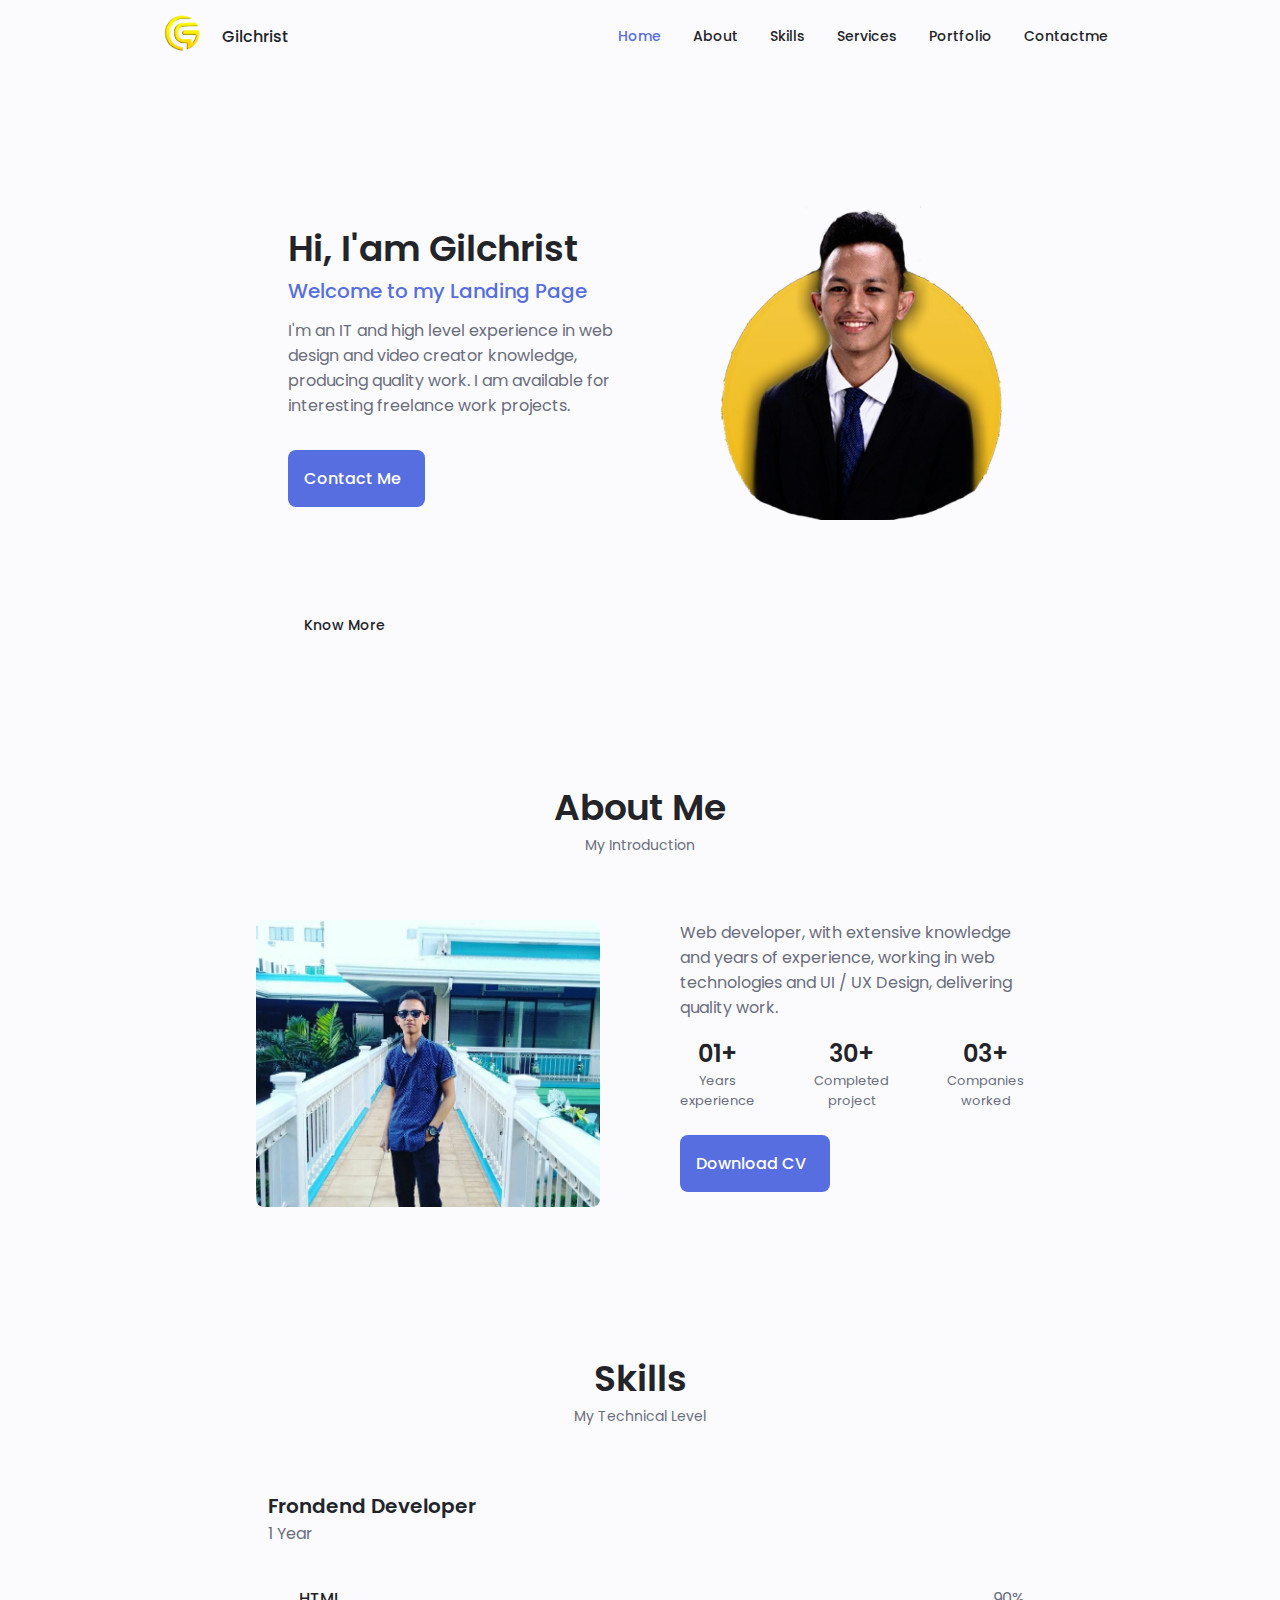
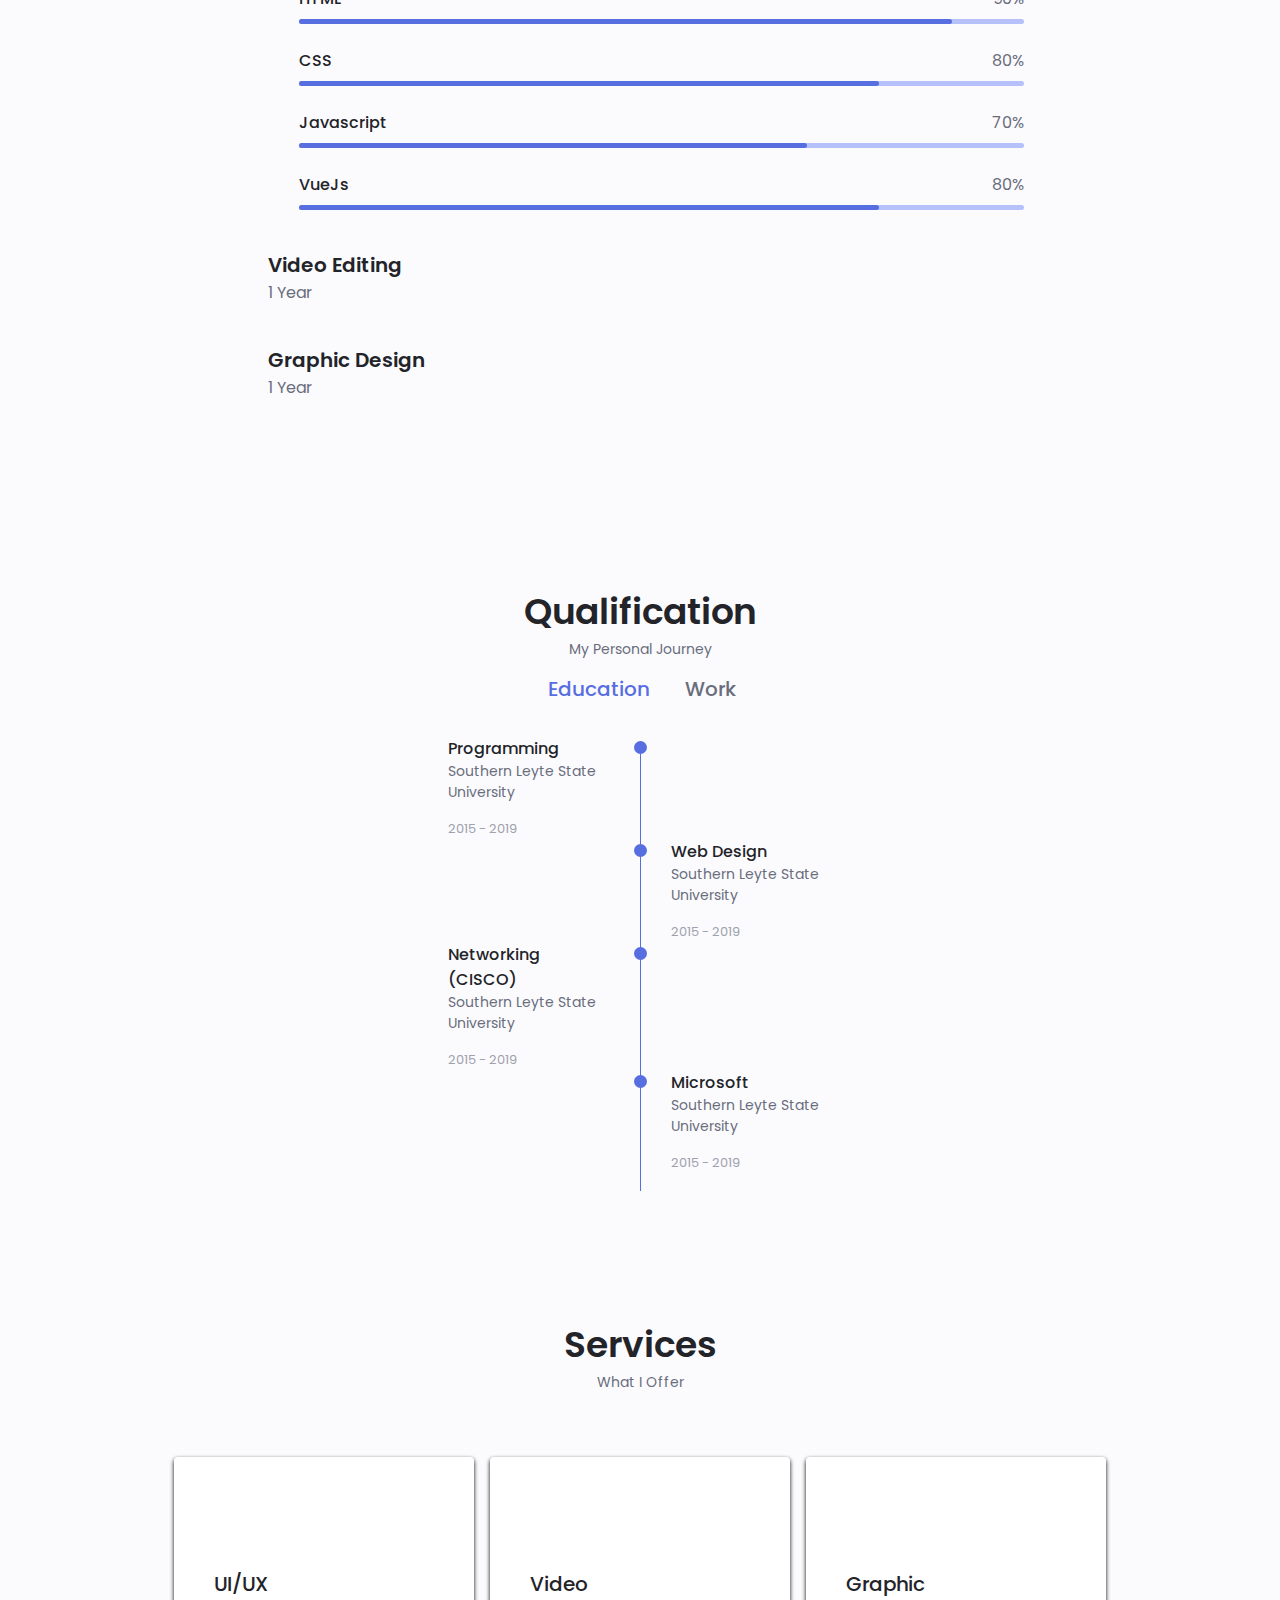
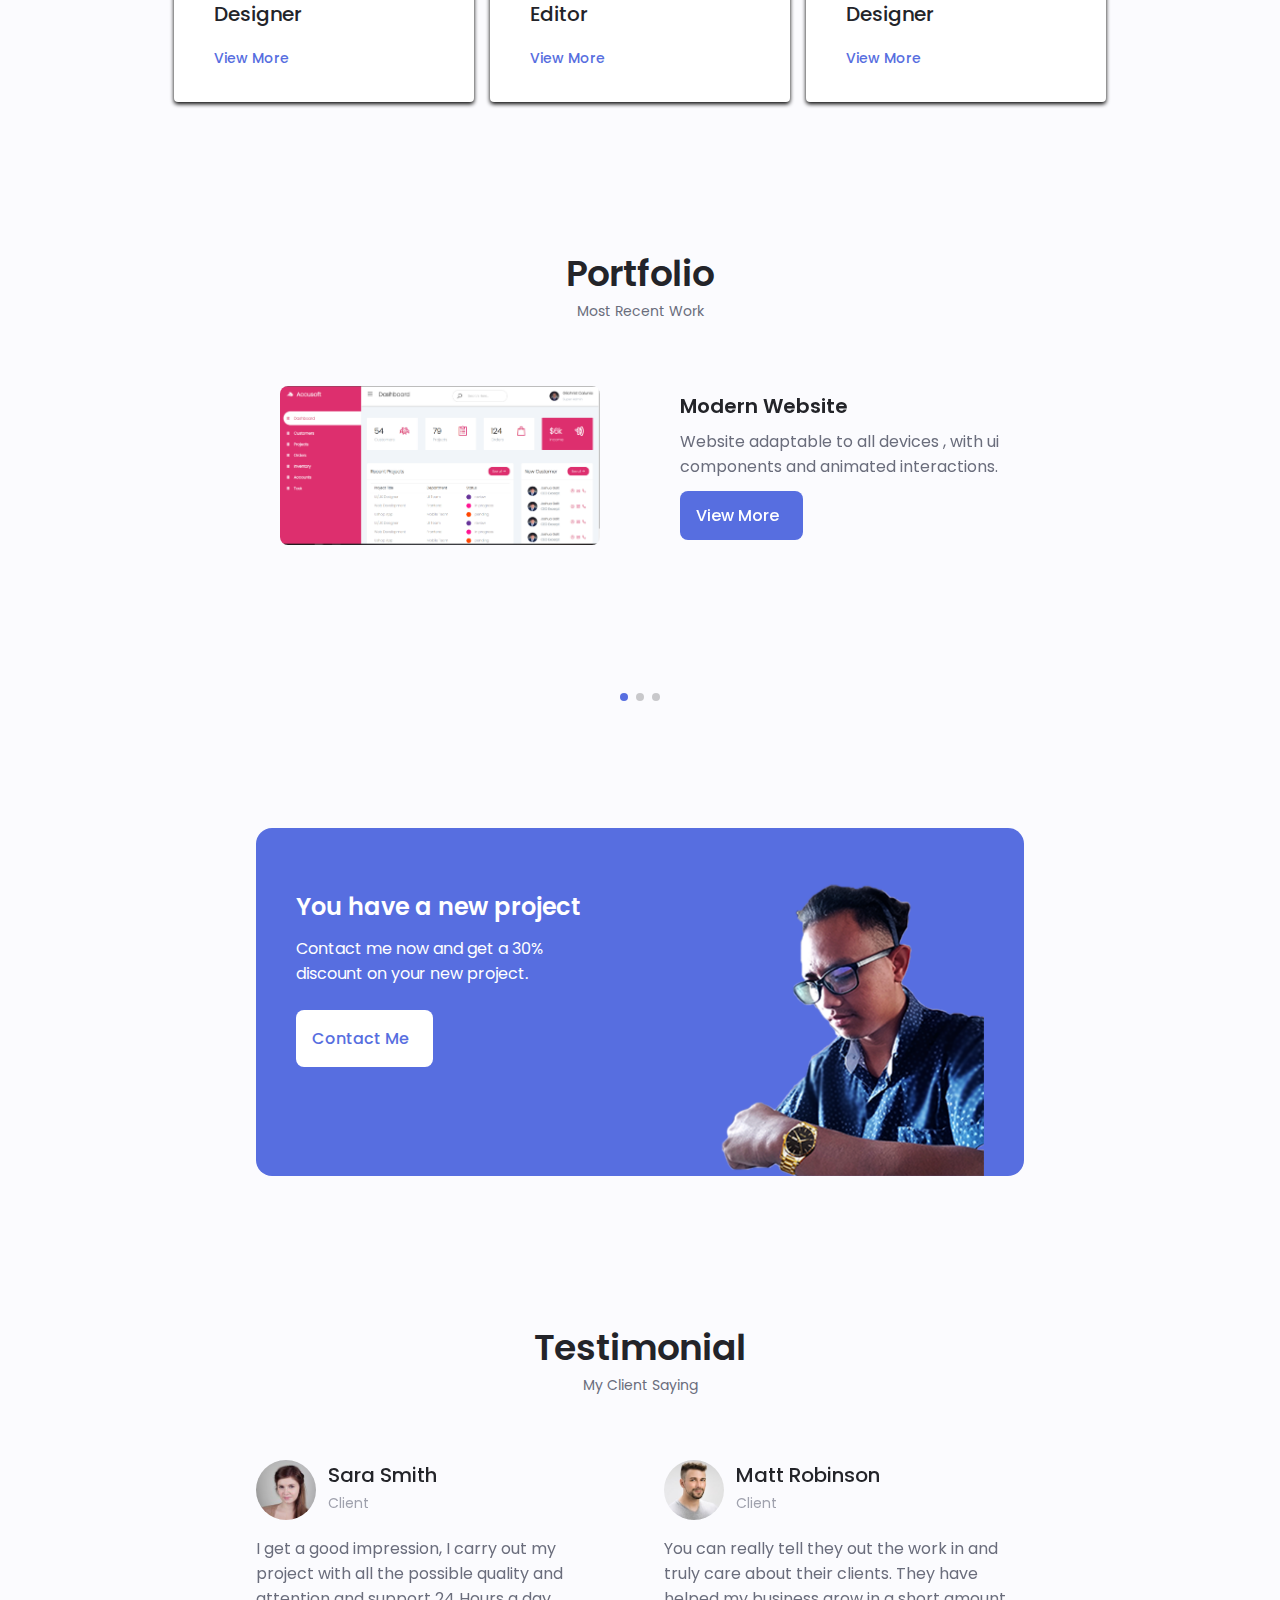
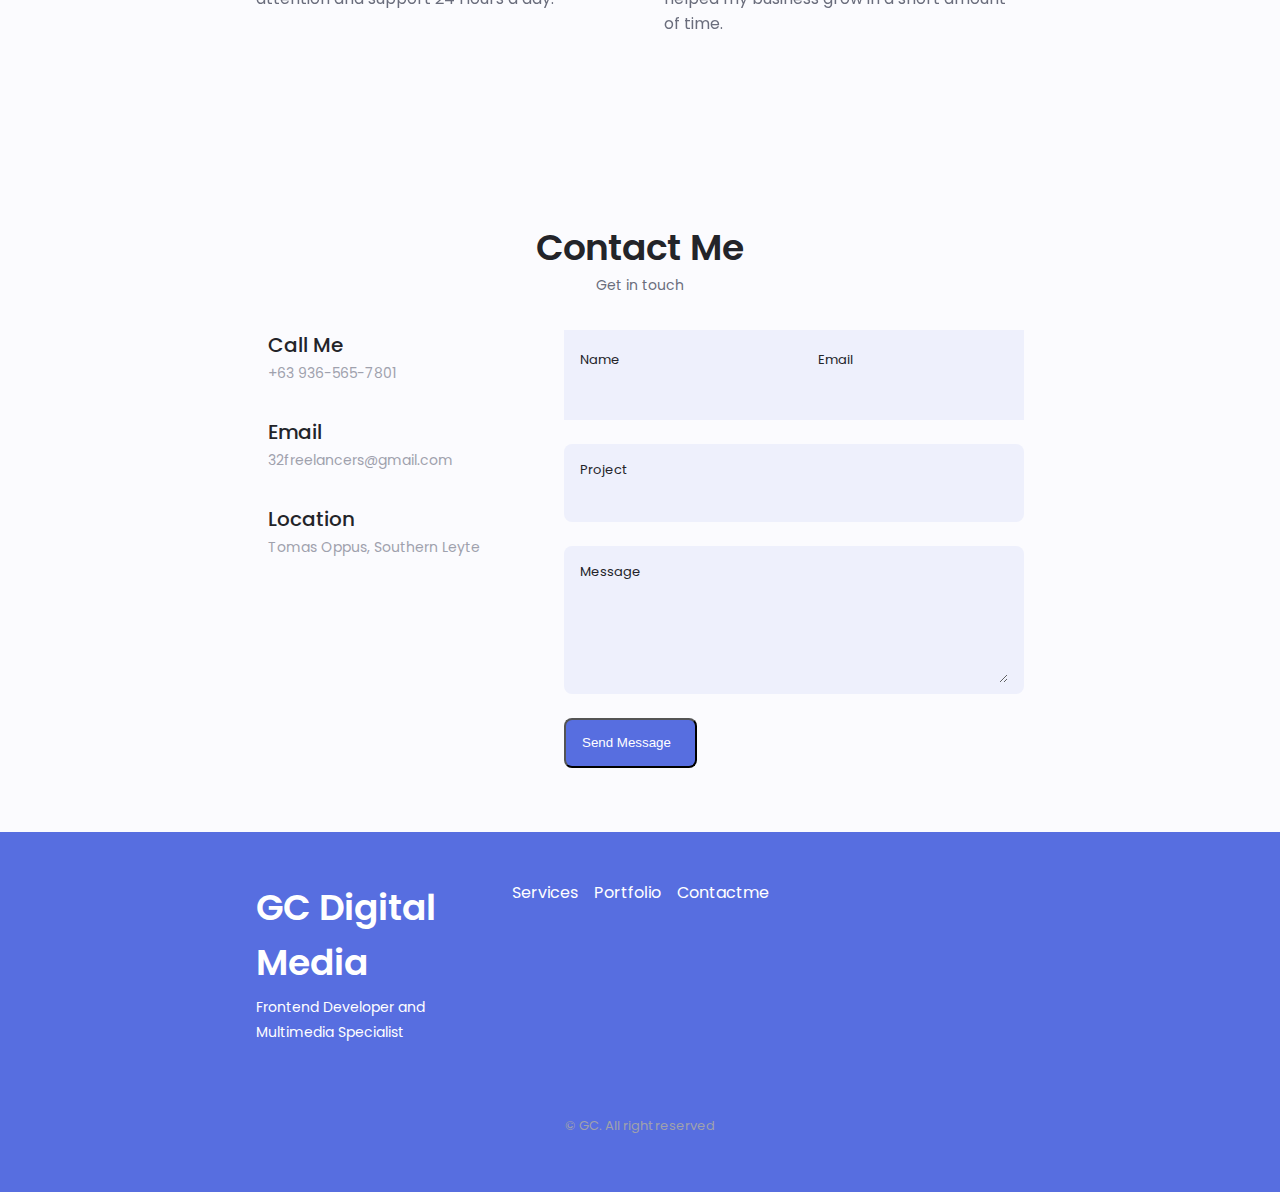
<file: index.html>
<!DOCTYPE html>
<html lang="en">
    <head>
        <meta charset="UTF-8">
        <meta name="viewport" content="width=device-width, initial-scale=1.0">

        <!--------------------UNICONS-------------------->
        <link rel="stylesheet" href="https://unicons.iconscout.com/release/v4.0.0/css/line.css">

        <!--------------------SWIPER CSS-------------------->
        <link rel="stylesheet" href="css/swiper-bundle.min.css">

        <!--------------------CSS-------------------->
        <link rel="stylesheet" href="css/style.css">

        <title>GC Portfolio</title>
    </head>
    <body>
        <!------------------- HEADER --------------------->
        <header class="header" id="header">
            <nav class="nav container">
                <a href="#">
                    <img src="img/logo.png" alt="" class="logo__img">
                </a>
                <a href="#" class="nav__logo">Gilchrist</a>

                <div class="nav__menu" id="nav-menu">
                    <ul class="nav__list grid">
                        <li class="nav__item">
                            <a href="#home" class="nav__link active-link">
                                <i class="uil uil-estate nav__icon"></i> Home
                            </a>
                        </li>
                        <li class="nav__item">
                            <a href="#about" class="nav__link">
                                <i class="uil uil-user nav__icon"></i> About
                            </a>
                        </li>
                        <li class="nav__item">
                            <a href="#skills" class="nav__link">
                                <i class="uil uil-file-alt nav__icon"></i> Skills
                            </a>
                        </li>
                        <li class="nav__item">
                            <a href="#services" class="nav__link">
                                <i class="uil uil-briefcase-alt nav__icon"></i> Services
                            </a>
                        </li>
                        <li class="nav__item">
                            <a href="#portfolio" class="nav__link">
                                <i class="uil uil-scenery nav__icon"></i> Portfolio
                            </a>
                        </li>
                        <li class="nav__item">
                            <a href="#contact" class="nav__link">
                                <i class="uil uil-message nav__icon"></i> Contactme
                            </a>
                        </li>
                    </ul>

                    <i class="uil uil-times nav__close" id="nav-close"></i>
                </div>

                <div class="nav__btns">
                    <!----Theme Change button--->
                    <i class="uil uil-moon change-theme" id="theme-button"></i>

                    <div class="nav__toggle" id="nav-toggle">
                        <i class="uil uil-apps"></i>
                    </div>
                </div>
            </nav>
        </header>
 
        <!------------------- MAIN --------------------->
        <main class="main">
            <!------------------- HOME --------------------->
            <section class="home section" id="home">
                <div class="home__container container grid">
                    <div class="home__content grid">
                        <div class="home__social">
                            <a href="https://www.linkedin.com/in/gilchrist-calunia-246003202/" 
                            target="_blank" class="home__social-icon">
                                <i class="uil uil-linkedin-alt"></i>
                            </a>

                            <a href="https://facebook.com/gilchrist.calunia" 
                            target="_blank" class="home__social-icon">
                                <i class="uil uil-facebook-f"></i>
                            </a>

                            <a href="https://www.instagram.com/gilchristcalunia/" 
                            target="_blank" class="home__social-icon">
                                <i class="uil uil-instagram"></i>
                            </a>

                            <a href="https://twitter.com/GilchristCalun1" 
                            target="_blank" class="home__social-icon">
                                <i class="uil uil-twitter-alt"></i>
                            </a>
                            
                            <a href="https://github.com/Gilchrist32" target="_blank" class="home__social-icon">
                                <i class="uil uil-github"></i>
                            </a>
                        </div>

                        <div class="home__img">
                            <img src="img/home.png" alt="">
                        </div>

                        <div class="home__data">
                            <h1 class="home__title">Hi, I'am Gilchrist</h1>
                            <h3 class="home__subtitle">Welcome to my Landing Page</h3>
                            <p class="home__description">I'm an IT and high level experience in web design and video creator knowledge,
                                producing quality work. I am available for interesting freelance work projects.
                            </p>
                            <a href="#contact" class="button button--flex">
                                Contact Me <i class="uil uil-message button__icon"></i>
                            </a>
                        </div>
                    </div>

                    <div class="home__scroll">
                        <a href="#about" class="home__scroll-button button--flex">
                            <i class="uil uil-mouse-alt home__scroll-mouse"></i>
                            <span class="home__scroll-name">Know More</span>
                            <i class="uil uil-arrow-down home__scroll-arrow"></i>
                        </a>
                    </div>
                </div>
            </section>

            <!------------------- ABOUT --------------------->
            <section class="about section" id="about">
                <h2 class="section__title">About Me</h2>
                <span class="section__subtitle">My Introduction</span>

                <div class="about__container container grid">
                    <img src="img/CV.jpg" alt="" class="about__img">

                    <div class="about__data">
                        <p class="about__description">Web developer, with extensive knowledge and years
                            of experience, working in web technologies and UI / UX Design, delivering
                            quality work.
                        </p>

                        <div class="about__info">
                            <div>
                                <span class="about__info-title">01+</span>
                                <span class="about__info-name">Years <br> experience</span>
                            </div>
                            <div>
                                <span class="about__info-title">30+</span>
                                <span class="about__info-name">Completed <br> project</span>
                            </div>
                            <div>
                                <span class="about__info-title">03+</span>
                                <span class="about__info-name">Companies <br> worked</span>
                            </div>
                        </div>

                        <div class="about__buttons">
                            <a download="" href="pdf/GC-CV.pdf" class="button button--flex">
                                Download CV <i class="uil uil-download-alt button__icon"></i>
                            </a>
                        </div>
                    </div>
                </div>
            </section>

            <!------------------- SKILL --------------------->
            <section class="skills section" id="skills">
                <h2 class="section__title">Skills</h2>
                <span class="section__subtitle">My Technical Level</span>

                <div class="skills__container container grid">
                    <div>
                        <!------------------- SKILL 1 --------------------->
                        <div class="skills__content skills__open">
                            <div class="skills__header">
                                <i class="uil uil-brackets-curly skills__icon"></i>

                                <div>
                                    <h1 class="skills__title">Frondend Developer</h1>
                                    <span class="skills subtitle">1 Year</span>
                                </div>

                                <i class="uil uil-angle-down skills__arrow"></i>
                            </div>

                            <div class="skills__list grid">
                                <div class="skills__data">
                                    <div class="skills__titles">
                                        <h3 class="skills__name">HTML</h3>
                                        <span class="skills__number">90%</span>
                                    </div>
                                    <div class="skills__bar">
                                        <span class="skills__percentage skills__html"></span>
                                    </div>
                                </div>

                                <div class="skills__data">
                                    <div class="skills__titles">
                                        <h3 class="skills__name">CSS</h3>
                                        <span class="skills__number">80%</span>
                                    </div>
                                    <div class="skills__bar">
                                        <span class="skills__percentage skills__css"></span>
                                    </div>
                                </div>

                                <div class="skills__data">
                                    <div class="skills__titles">
                                        <h3 class="skills__name">Javascript</h3>
                                        <span class="skills__number">70%</span>
                                    </div>
                                    <div class="skills__bar">
                                        <span class="skills__percentage skills__js"></span>
                                    </div>
                                </div>

                                <div class="skills__data">
                                    <div class="skills__titles">
                                        <h3 class="skills__name">VueJs</h3>
                                        <span class="skills__number">80%</span>
                                    </div>
                                    <div class="skills__bar">
                                        <span class="skills__percentage skills__vuejs"></span>
                                    </div>
                                </div>

                            </div>
                        </div>
                        <!------------------- SKILL 2 --------------------->
                        <div class="skills__content skills__close">
                            <div class="skills__header">
                                <i class="uil uil-video skills__icon"></i>

                                <div>
                                    <h1 class="skills__title">Video Editing</h1>
                                    <span class="skills subtitle">1 Year</span>
                                </div>

                                <i class="uil uil-angle-down skills__arrow"></i>
                            </div>

                            <div class="skills__list grid">
                                <div class="skills__data">
                                    <div class="skills__titles">
                                        <h3 class="skills__name">Adobe Premiere Pro</h3>
                                        <span class="skills__number">90%</span>
                                    </div>
                                    <div class="skills__bar">
                                        <span class="skills__percentage skills__pr"></span>
                                    </div>
                                </div>

                                <div class="skills__data">
                                    <div class="skills__titles">
                                        <h3 class="skills__name">Adobe After Effects</h3>
                                        <span class="skills__number">70%</span>
                                    </div>
                                    <div class="skills__bar">
                                        <span class="skills__percentage skills__ae"></span>
                                    </div>
                                </div>

                                <div class="skills__data">
                                    <div class="skills__titles">
                                        <h3 class="skills__name">Sony Vegas Pro</h3>
                                        <span class="skills__number">80%</span>
                                    </div>
                                    <div class="skills__bar">
                                        <span class="skills__percentage skills__sv"></span>
                                    </div>
                                </div>
                            </div>
                        </div>
                         <!------------------- SKILL 3 --------------------->
                         <div class="skills__content skills__close">
                            <div class="skills__header">
                                <i class="uil uil-swatchbook skills__icon"></i>

                                <div>
                                    <h1 class="skills__title">Graphic Design</h1>
                                    <span class="skills subtitle">1 Year</span>
                                </div>

                                <i class="uil uil-angle-down skills__arrow"></i>
                            </div>

                            <div class="skills__list grid">
                                <div class="skills__data">
                                    <div class="skills__titles">
                                        <h3 class="skills__name">Photoshop</h3>
                                        <span class="skills__number">90%</span>
                                    </div>
                                    <div class="skills__bar">
                                        <span class="skills__percentage skills__ps"></span>
                                    </div>
                                </div>

                                <div class="skills__data">
                                    <div class="skills__titles">
                                        <h3 class="skills__name">Canva</h3>
                                        <span class="skills__number">90%</span>
                                    </div>
                                    <div class="skills__bar">
                                        <span class="skills__percentage skills__canva"></span>
                                    </div>
                                </div>

                                <div class="skills__data">
                                    <div class="skills__titles">
                                        <h3 class="skills__name">Figma</h3>
                                        <span class="skills__number">80%</span>
                                    </div>
                                    <div class="skills__bar">
                                        <span class="skills__percentage skills__figma"></span>
                                    </div>
                                </div>
                            </div>
                        </div>
                    </div>
                </div>
            </section>

            <!--------------------QUALIFICATION --------------->
            <section class="qualification section">
                <h2 class="section__title">Qualification</h2>
                <span class="section__subtitle">My Personal Journey</span>

                <div class="qualification__container container">
                    <div class="qualification__tabs">
                        <div class="qualification__button button--flex qualification__active" data-target='#education'>
                            <i class="uil uil-graduation-cap qualification__icon"></i>
                            Education
                        </div>

                        <div class="qualification__button button--flex" data-target='#work'>
                            <i class="uil uil-briefcase-alt qualification__icon"></i>
                            Work
                        </div>
                    </div>

                    <div class="qualification__sections">
                        <!--------------------QUALIFICATION CONTENT 1 --------------->
                        <div class="qualification__content qualification__active" data-content id="education">
                            <!--------------------QUALIFICATION 1 --------------->
                            <div class="qualification__data">
                                <div>
                                    <h3 class="qualification__title">Programming</h3>
                                    <span class="qualification__subtitle">Southern Leyte State University</span>
                                    <div class="qualification__calendar">
                                        <i class="uil uil-calendar-alt"></i>
                                        2015 - 2019
                                    </div>
                                </div>

                                <div>
                                    <span class="qualification__rounder"></span>
                                    <span class="qualification__line"></span>
                                </div>
                            </div>

                             <!--------------------QUALIFICATION 2 --------------->
                            <div class="qualification__data">
                                <div></div>

                                 <div>
                                    <span class="qualification__rounder"></span>
                                    <span class="qualification__line"></span>
                                 </div>
                                 
                                <div>
                                    <h3 class="qualification__title">Web Design</h3>
                                    <span class="qualification__subtitle">Southern Leyte State University</span>
                                    <div class="qualification__calendar">
                                        <i class="uil uil-calendar-alt"></i>
                                        2015 - 2019
                                    </div>
                                </div>
                            </div>

                             <!--------------------QUALIFICATION 3 --------------->
                             <div class="qualification__data">
                                <div>
                                    <h3 class="qualification__title">Networking (CISCO)</h3>
                                    <span class="qualification__subtitle">Southern Leyte State University</span>
                                    <div class="qualification__calendar">
                                        <i class="uil uil-calendar-alt"></i>
                                        2015 - 2019
                                    </div>
                                </div>

                                <div>
                                    <span class="qualification__rounder"></span>
                                    <span class="qualification__line"></span>
                                </div>
                            </div>
                            <!--------------------QUALIFICATION 4 --------------->
                            <div class="qualification__data">
                                <div></div>

                                 <div>
                                    <span class="qualification__rounder"></span>
                                    <span class="qualification__line"></span>
                                 </div>
                                 
                                <div>
                                    <h3 class="qualification__title">Microsoft</h3>
                                    <span class="qualification__subtitle">Southern Leyte State University</span>
                                    <div class="qualification__calendar">
                                        <i class="uil uil-calendar-alt"></i>
                                        2015 - 2019
                                    </div>
                                </div>
                            </div>
                        </div>

                          <!--------------------QUALIFICATION CONTENT 2 --------------->
                          <div class="qualification__content" data-content id="work" >
                            <!--------------------QUALIFICATION 1 --------------->
                            <div class="qualification__data">
                                <div>
                                    <h3 class="qualification__title">IT Specialist</h3>
                                    <span class="qualification__subtitle">Department of Labor and Employment</span>
                                    <div class="qualification__calendar">
                                        <i class="uil uil-calendar-alt"></i>
                                        2019-2020
                                    </div>
                                </div>

                                <div>
                                    <span class="qualification__rounder"></span>
                                    <span class="qualification__line"></span>
                                </div>
                            </div>

                             <!--------------------QUALIFICATION 2 --------------->
                             <div class="qualification__data">
                                 <div></div>
                                    <div>
                                        <span class="qualification__rounder"></span>
                                        <span class="qualification__line"></span>
                                    </div>

                                <div>
                                    <h3 class="qualification__title">Video Editor</h3>
                                    <span class="qualification__subtitle">Upwork</span>
                                    <div class="qualification__calendar">
                                        <i class="uil uil-calendar-alt"></i>
                                        2020 - 2021
                                    </div>
                                </div>
                            </div>
                            <!--------------------QUALIFICATION 3 --------------->
                            <div class="qualification__data">
                                <div>
                                    <h3 class="qualification__title">Graphic Designer</h3>
                                    <span class="qualification__subtitle">Upwork</span>
                                    <div class="qualification__calendar">
                                        <i class="uil uil-calendar-alt"></i>
                                        2020 - 2021
                                    </div>
                                </div>

                                <div>
                                    <span class="qualification__rounder"></span>
                                    <span class="qualification__line"></span>
                                </div>
                            </div>
                        </div>
                    </div>
                </div>
            </section>

            <!------------------- SERVICES --------------------->
            <section class="services section" id="services"> 
                <h2 class="section__title">Services</h2>
                <span class="section__subtitle">What I Offer</span>

                <div class="services__container container grid">
                    <!------------------- SERVICES 1 --------------------->
                    <div class="services__content">
                        <div>
                            <i class="uil uil-web-grid services__icon"></i>
                            <h3 class="services__title">UI/UX <br> Designer</h3>
                        </div>

                        <span class="button button--flex button--small button--link services__button">
                            View More 
                            <i class="uil uil-arrow-right button__icon"></i>
                        </span>

                        <div class="services__modal">
                            <div class="services__modal-content">
                            <h4 class="services__modal-title">UI/UX <br> Designer</h4>
                            <i class="uil uil-times services__modal-close"></i>

                            <ul class="services__modal-services grid">
                                <li class="services__modal-service">
                                    <i class="uil uil-check-circle services__modal-icon"></i>
                                    <p>I develop the user interface</p>
                                </li><li class="services__modal-service">
                                    <i class="uil uil-check-circle services__modal-icon"></i>
                                    <p>Web page development</p>
                                </li>
                                <li class="services__modal-service">
                                    <i class="uil uil-check-circle services__modal-icon"></i>
                                    <p>I create UX element interactions</p>
                                </li>
                            </ul>
                            </div>
                        </div>
                    </div>
                    
                     <!------------------- SERVICES 2 --------------------->
                     <div class="services__content">
                        <div>
                            <i class="uil uil-film services__icon"></i>
                            <h3 class="services__title">Video <br> Editor</h3>
                        </div>

                        <span class="button button--flex button--small button--link services__button">
                            View More 
                            <i class="uil uil-arrow-right button__icon"></i>
                        </span>

                        <div class="services__modal">
                            <div class="services__modal-content">
                            <h4 class="services__modal-title">Video <br> Editor</h4>
                            <i class="uil uil-times services__modal-close"></i>

                            <ul class="services__modal-services grid">
                                <li class="services__modal-service">
                                    <i class="uil uil-check-circle services__modal-icon"></i>
                                    <p>I create a high quality media</p>
                                </li><li class="services__modal-service">
                                    <i class="uil uil-check-circle services__modal-icon"></i>
                                    <p>Professional Video Output</p>
                                </li>
                                <li class="services__modal-service">
                                    <i class="uil uil-check-circle services__modal-icon"></i>
                                    <p>Cutting, manipulating, and rearranging video to create a new work. </p>
                                </li>
                            </ul>
                            </div>
                        </div>
                    </div>

                     <!------------------- SERVICES 3 --------------------->
                     <div class="services__content">
                        <div>
                            <i class="uil uil-brush-alt services__icon"></i>
                            <h3 class="services__title">Graphic <br> Designer</h3>
                        </div>

                        <span class="button button--flex button--small button--link services__button">
                            View More 
                            <i class="uil uil-arrow-right button__icon"></i>
                        </span>

                        <div class="services__modal">
                            <div class="services__modal-content">
                            <h4 class="services__modal-title">Graphic <br> Designer</h4>
                            <i class="uil uil-times services__modal-close"></i>

                            <ul class="services__modal-services grid">
                                <li class="services__modal-service">
                                    <i class="uil uil-check-circle services__modal-icon"></i>
                                    <p>Understanding your requirements</p>
                                </li><li class="services__modal-service">
                                    <i class="uil uil-check-circle services__modal-icon"></i>
                                    <p>The brief is key</p>
                                </li>
                                <li class="services__modal-service">
                                    <i class="uil uil-check-circle services__modal-icon"></i>
                                    <p>The value of design</p>
                                </li>
                            </ul>
                            </div>
                        </div>
                    </div>
                </div>
            </section>

            <!------------------- PORTFOLIO --------------------->
            <section class="portfolio section" id="portfolio">
                <h2 class="section__title">Portfolio</h2>
                <span class="section__subtitle">Most Recent Work</span>

                <div class="portfolio__container container swiper-container">
                    <div class="swiper-wrapper">
                     <!------------------- PORTFOLIO 1 --------------------->   
                     <div class="portfolio__content grid swiper-slide">
                         <img src="img/portfolio/site/project7.png" alt="" class="portfolio__img">

                         <div class="portfolio__data">
                             <h3 class="portfolio__title">Modern Website</h3>
                             <p class="portfolio__description">Website adaptable to all devices , with ui components
                                 and animated interactions.
                             </p>
                             <a href="website.html" class="button button--flex button--small portfolio__button">
                                 View More <i class="uil uil-arrow-right button__icon"></i>
                             </a>
                         </div>
                     </div>
                     <!------------------- PORTFOLIO 2 --------------------->   
                     <div class="portfolio__content grid swiper-slide">
                        <img src="img/portfolio/designer/1/photoshop-f2.png" alt="" class="portfolio__img">

                        <div class="portfolio__data">
                            <h3 class="portfolio__title">Video Editing</h3>
                            <p class="portfolio__description">Website adaptable to all devices , with ui components
                                and animated interactions.
                            </p>
                            <a href="video.html" class="button button--flex button--small portfolio__button">
                                View More <i class="uil uil-arrow-right button__icon"></i>
                            </a>
                        </div>
                    </div>
                    <!------------------- PORTFOLIO 3 --------------------->   
                    <div class="portfolio__content grid swiper-slide">
                        <img src="img/portfolio/designer/3/photoshop-f5.png" alt="" class="portfolio__img images">

                        <div class="portfolio__data">
                            <h3 class="portfolio__title">Creativity Graphic Designer</h3>
                            <p class="portfolio__description">Website adaptable to all devices , with ui components
                                and animated interactions.
                            </p>
                            <a href="designs.html" class="button button--flex button--small portfolio__button">
                                View More <i class="uil uil-arrow-right button__icon"></i>
                            </a>
                        </div>
                    </div>
                    </div>

                    <!------------------- ADD ARROW --------------------->
                    <div class="swiper-button-next">
                        <i class="uil uil-angle-right-b swiper-portfolio-icon"></i>
                    </div>
                    <div class="swiper-button-prev">
                        <i class="uil uil-angle-left-b swiper-portfolio-icon"></i>
                    </div>

                    <!------------------- ADD PAGINATION --------------------->

                    <div class="swiper-pagination"></div>
                </div>
            </section>

            <!------------------- Project in mind --------------->
            <section class="project section">
                <div class="project__bg">
                    <div class="project__container container grid">
                        <div class="project__data">
                            <h2 class="project__title">You have a new project</h2>
                            <p class="project__description">Contact me now and get a 30% discount on
                                your new project.
                            </p>
                            <a href="#contact" class="button button--flex button__white contacts_button">
                                Contact Me
                                <i class="uil uil-message project__icon button__icon"></i>
                            </a>
                        </div>
                        <img src="img/contact.png" alt="" class="project__img">
                    </div>
                </div>
            </section>

            <!-------------------- testimonial ---------------->
            <section class="testimonial section">
                <h2 class="section__title">Testimonial</h2>
                <span class="section__subtitle">My Client Saying</span>

                <div class="testimonial__container container swiper-container">
                    <div class="swiper-wrapper">
                        <!-------------------- testimonial 1 ---------------->
                        <div class="testimonial__content swiper-slide">
                            <div class="testimonial__data">
                                <div class="testimonial__header">
                                    <img src="img/testimonial1.jpg" alt="" class="testimonial__img">

                                    <div>
                                        <h3 class="testimonial__name">Sara Smith</h3>
                                        <span class="testimonial__client">Client</span>
                                    </div>
                                </div>

                                <div>
                                    <i class="uil uil-star testimonial__icon-star"></i>
                                    <i class="uil uil-star testimonial__icon-star"></i>
                                    <i class="uil uil-star testimonial__icon-star"></i>
                                    <i class="uil uil-star testimonial__icon-star"></i>
                                    <i class="uil uil-star testimonial__icon-star"></i>
                                </div>
                            </div>

                            <p class="testimonial__description">I get a good impression, I carry out my 
                                project with all the possible quality and attention and support 
                                24 Hours a day.
                            </p>
                        </div>
                        
                        <!-------------------- testimonial 2 ---------------->
                        <div class="testimonial__content swiper-slide">
                            <div class="testimonial__data">
                                <div class="testimonial__header">
                                    <img src="img/testimonial2.jpg" alt="" class="testimonial__img">

                                    <div>
                                        <h3 class="testimonial__name">Matt Robinson</h3>
                                        <span class="testimonial__client">Client</span>
                                    </div>
                                </div>

                                <div>
                                    <i class="uil uil-star testimonial__icon-star"></i>
                                    <i class="uil uil-star testimonial__icon-star"></i>
                                    <i class="uil uil-star testimonial__icon-star"></i>
                                    <i class="uil uil-star testimonial__icon-star"></i>
                                    <i class="uil uil-star testimonial__icon-star"></i>
                                </div>
                            </div>

                            <p class="testimonial__description">You can really tell they out the work in and truly care 
                                about their clients. They have helped my business grow in a short amount of time.
                            </p>
                        </div>

                        <!-------------------- testimonial 3 ---------------->
                        <div class="testimonial__content swiper-slide">
                            <div class="testimonial__data">
                                <div class="testimonial__header">
                                    <img src="img/testimonial3.jpg" alt="" class="testimonial__img">

                                    <div>
                                        <h3 class="testimonial__name">Raul Harris</h3>
                                        <span class="testimonial__client">Client</span>
                                    </div>
                                </div>

                                <div>
                                    <i class="uil uil-star testimonial__icon-star"></i>
                                    <i class="uil uil-star testimonial__icon-star"></i>
                                    <i class="uil uil-star testimonial__icon-star"></i>
                                    <i class="uil uil-star testimonial__icon-star"></i>
                                    <i class="uil uil-star testimonial__icon-star"></i>
                                </div>
                            </div>

                            <p class="testimonial__description">The eChallenge run relly got me started on actually
                                building something for my business.
                            </p>
                        </div>
                    </div>

                    <!------ ADD PAGINATION -->
                    <div class="swiper-pagination swiper-pagination-testimonial"></div>
                </div>
            </section>

            <!------------------- CONTACT --------------------->
            <section class="contact section" id="contact">
                <h2 class="section__title">Contact Me</h2>
                <span class="section__subtitle">Get in touch</span>

                <div class="contact__container container grid">
                    <div>
                        <div class="contact__information">
                            <i class="uil uil-phone contact__icon"></i>

                            <div>
                                <h3 class="contact__title">Call Me</h3>
                                <span class="contact__subtitle">+63 936-565-7801</span>
                            </div>
                        </div>

                        <div class="contact__information">
                            <i class="uil uil-envelope contact__icon"></i>

                            <div>
                                <h3 class="contact__title">Email</h3>
                                <span class="contact__subtitle">32freelancers@gmail.com</span>
                            </div>
                        </div>

                        <div class="contact__information">
                            <i class="uil uil-map-marker contact__icon"></i>

                            <div>
                                <h3 class="contact__title">Location</h3>
                                <span class="contact__subtitle">Tomas Oppus, Southern Leyte</span>
                            </div>
                        </div>
                    </div>

                    <form class="contact__form grid" method="post" autocomplete="off" name="google-sheet">
                        <div class="contact__input grid">
                            <div class="contact__content form-group">
                                <label class="contact__label">Name</label>
                                <input type="text" name="name" class="contact__input" required>
                            </div>
                            <div class="contact__content form-group">
                                <label class="contact__label">Email</label>
                                <input type="email" name="email" class="contact__input" required>
                            </div>
                        </div>
                        <div class="contact__content form-group">
                            <label class="contact__label">Project</label>
                            <input type="text" name="project" class="contact__input" required>
                        </div>
                        <div class="contact__content">
                            <label  class="contact__label">Message</label>
                            <textarea name="msg" id="" cols="0" rows="7" class="contact__input contact-text form-control"
                            required></textarea>
                        </div>

                        <div>
                            <button type="submit" class="button button--flex contact-button">
                                Send Message
                                <i class="uil uil-message button__icon"></i>
                            </button>
                            <!--<a href="#" class="button button--flex contact-button"></a>--->
                        </div>
                    </form>
                </div>
            </section>
            
        </main>

        <!------------------- FOOTER --------------------->
        <footer class="footer">
            <div class="footer__bg">
                <div class="footer__container container grid">
                    <div class="gc">
                        <h1 class="footer__title">GC Digital Media</h1>
                        <span class="footer__subtitle">Frontend Developer and Multimedia Specialist</span>
                    </div>

                    <ul class="footer__links">
                        <li>
                            <a href="#services" class="footer__link">Services</a>
                        </li>
                        <li>
                            <a href="#portfolio" class="footer__link">Portfolio</a>
                        </li>
                        <li>
                            <a href="#contact" class="footer__link">Contactme</a>
                        </li>
                    </ul>

                    <div class="footer__socials">
                        <a href="https://www.linkedin.com/in/gilchrist-calunia-246003202/" target="blank" class="footer__social">
                            <i class="uil uil-linkedin"></i>
                        </a>

                        <a href="https://facebook.com/gilchrist.calunia" target="blank" class="footer__social">
                            <i class="uil uil-facebook-f"></i>
                        </a>

                        <a href="https://www.instagram.com/gilchristcalunia/" target="blank" class="footer__social">
                            <i class="uil uil-instagram-alt"></i>
                        </a>

                        <a href="https://twitter.com/GilchristCalun1" target="blank" class="footer__social">
                            <i class="uil uil-twitter"></i>
                        </a>

                        <a href="https://github.com/Gilchrist32" target="blank" class="footer__social">
                            <i class="uil uil-github"></i>
                        </a>
                    </div>
                </div>

                <p class="footer__copy">&#169; GC. All right reserved</p>
            </div>
        </footer>

        <!------------------- SCROLL TOP --------------------->
        <a href="#" class="scrollup" id="scroll-up">
            <i class="uil uil-arrow-up scrollup__icon"></i>
        </a>

        <!------------------- HEADER --------------------->

        <!------------------- SWIPER JS --------------------->
        <script src="js/swiper-bundle.min.js"></script>

        <!------------------- MAIN JS --------------------->
        <script src="js/main.js"></script>
        <script src="https://maxcdn.bootstrapcdn.com/bootstrap/4.1.1/js/bootstrap.min.js"></script>
        <script src="https://cdnjs.cloudfare.com/ajax/libs/jquery/3.2.1/jquery.min.js"></script>
    </body>
</html>
</file>
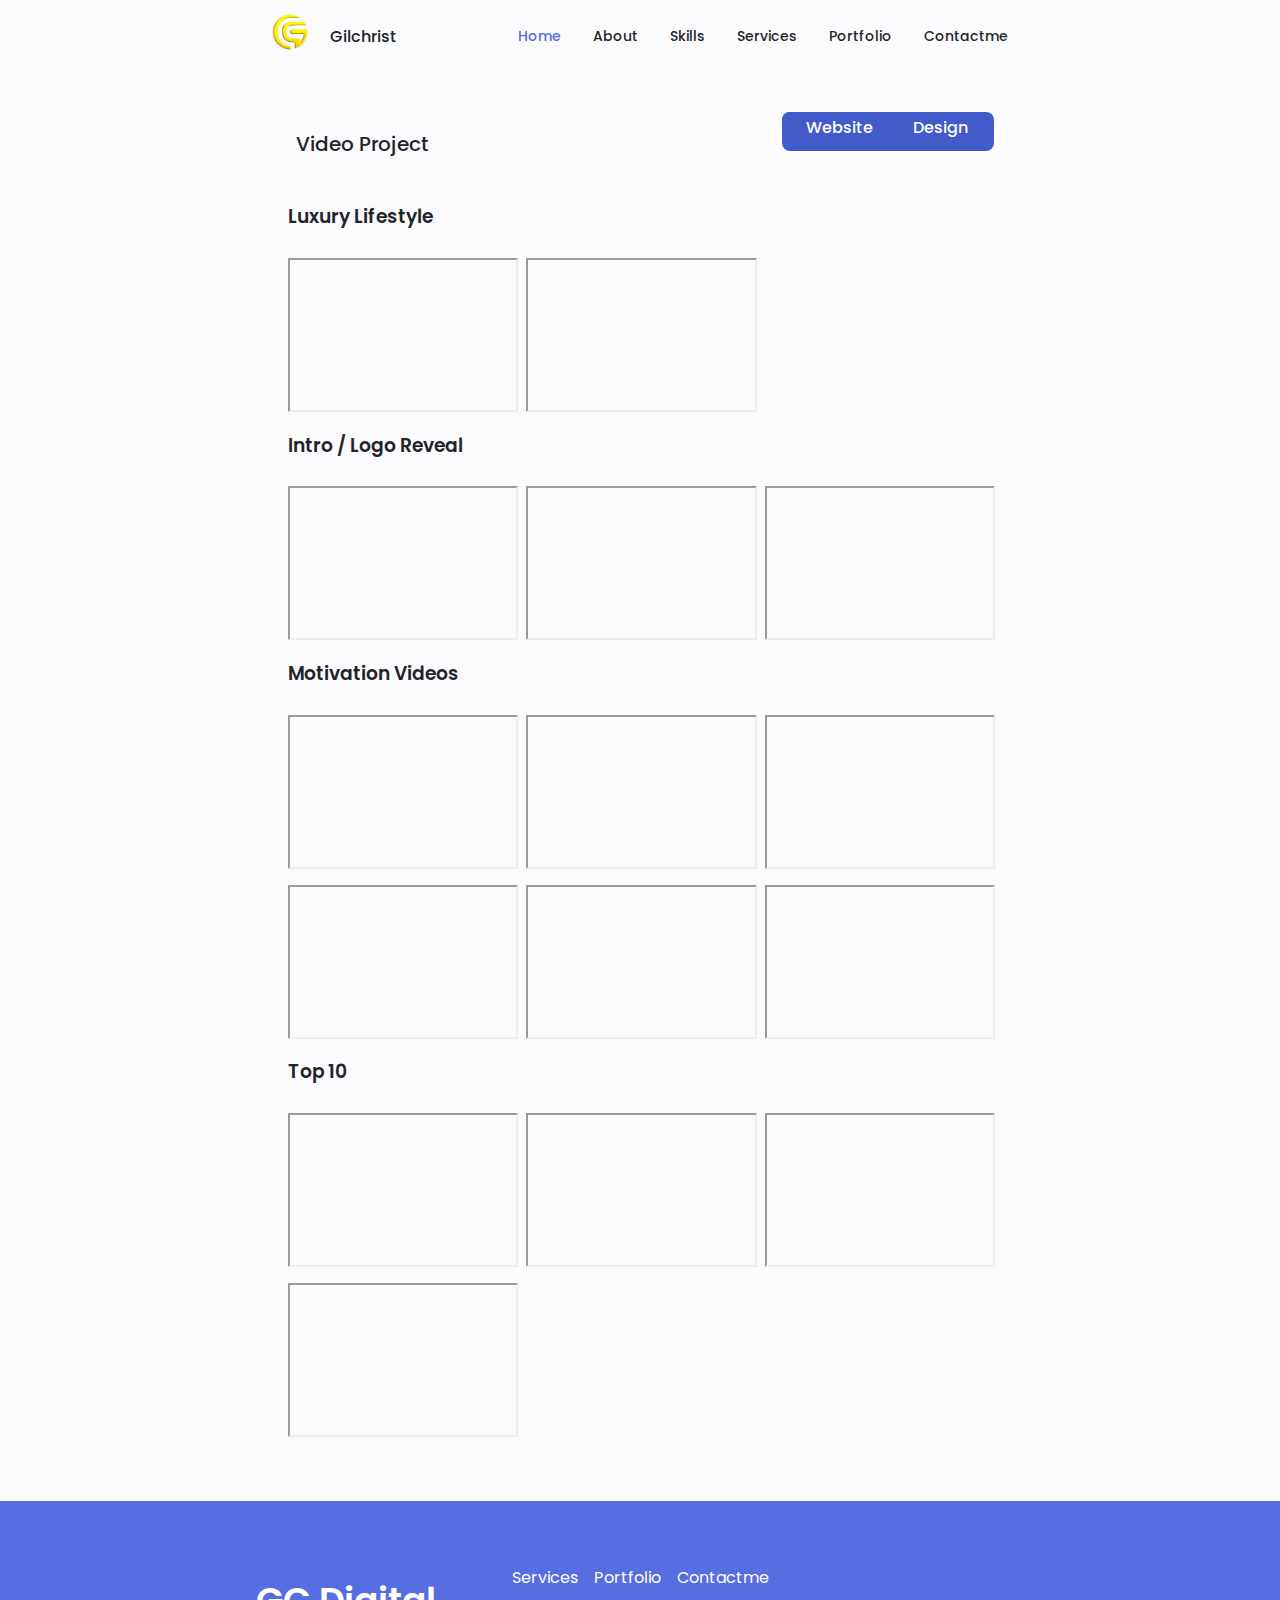
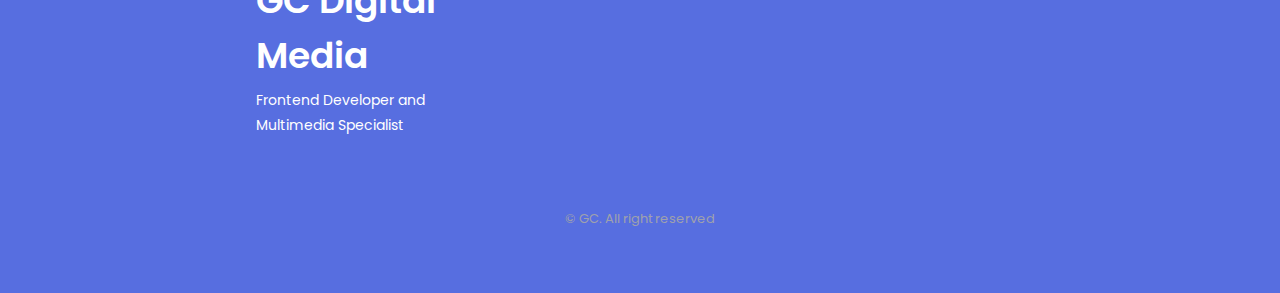
<file: video.html>
<!DOCTYPE html>
<html lang="en">
    <head>
        <meta charset="UTF-8">
        <meta name="viewport" content="width=device-width, initial-scale=1.0">

        <!--------------------UNICONS-------------------->
        <link rel="stylesheet" href="https://unicons.iconscout.com/release/v4.0.0/css/line.css">

        <!--------------------SWIPER CSS-------------------->
        <link rel="stylesheet" href="css/swiper-bundle.min.css">

        <!--------------------CSS-------------------->
        <link rel="stylesheet" href="css/portfolio.css">

        <title>Gilchrist Calunia Portfolio</title>
    </head>
    <body>
       <!------------------- HEADER --------------------->
       <header class="header" id="header">
        <nav class="nav container">
            <a href="https://gcalunia.vercel.app/#home">
                <img src="img/logo.png" alt="" class="logo__img">
            </a>
            <a href="https://gcalunia.vercel.app/#home" class="nav__logo">Gilchrist</a>

            <div class="nav__menu" id="nav-menu">
                <ul class="nav__list grid">
                    <li class="nav__item">
                        <a href="https://gcalunia.vercel.app/#home" class="nav__link active-link">
                            <i class="uil uil-estate nav__icon"></i> Home
                        </a>
                    </li>
                    <li class="nav__item">
                        <a href="https://gcalunia.vercel.app/#about" class="nav__link">
                            <i class="uil uil-user nav__icon"></i> About
                        </a>
                    </li>
                    <li class="nav__item">
                        <a href="https://gcalunia.vercel.app/#skills" class="nav__link">
                            <i class="uil uil-file-alt nav__icon"></i> Skills
                        </a>
                    </li>
                    <li class="nav__item">
                        <a href="https://gcalunia.vercel.app/#services" class="nav__link">
                            <i class="uil uil-briefcase-alt nav__icon"></i> Services
                        </a>
                    </li>
                    <li class="nav__item">
                        <a href="https://gcalunia.vercel.app/#portfolio" class="nav__link">
                            <i class="uil uil-scenery nav__icon"></i> Portfolio
                        </a>
                    </li>
                    <li class="nav__item">
                        <a href="https://gcalunia.vercel.app/#contact" class="nav__link">
                            <i class="uil uil-message nav__icon"></i> Contactme
                        </a>
                    </li>
                </ul>

                <i class="uil uil-times nav__close" id="nav-close"></i>
            </div>

            <div class="nav__btns">
                <!----Theme Change button--->
                <i class="uil uil-moon change-theme" id="theme-button"></i>

                <div class="nav__toggle" id="nav-toggle">
                    <i class="uil uil-apps"></i>
                </div>
            </div>
        </nav>
    </header>
 
       <!------------------- MAIN --------------------->
       <section class="website section">
        <!------------------- PROJECT BAR --------------------->
            <div class="website__container container grid">
                <h3 class="project__title">Video Project</h3>

                <aside class="button aside__button">
                <a href="website.html" class="button button--flex button--small">
                    <i class="uil uil-video portfolio__icon"></i>
                    Website</a>
                <a href="designs.html" class="button button--flex button--small">
                    <i class="uil uil-brush-alt portfolio__icon"></i>
                    Design</a>
                </aside>
            </div>

            <div class="video__container container grid">
                <div class="video__list">
                    <div class="videos__data">
                        <h3 class="video__title">Luxury Lifestyle</h3>
                        <div class="videos">
                            <iframe class="video" 
                                    src="https://drive.google.com/file/d/1zo_ouGNmRw_ZMVXK1rfUyHJKomOOOINs/preview" 
                                    allow="autoplay">
                            </iframe>
                            <iframe class="video"
                                    src="https://drive.google.com/file/d/1uifQJ3hWWHMRtCH141bF5wVymdHPcg0V/preview" 
                                    allow="autoplay">
                            </iframe>
                        </div>
                        <h3 class="video__title">Intro / Logo Reveal</h3>
                        <div class="videos">
                            <iframe class="video" 
                                    src="https://drive.google.com/file/d/10MvOr_AkpAKiogIMTQqCsAcEDP4FD2jg/preview" 
                                    allow="autoplay">
                            </iframe>
                            <iframe class="video"
                                    src="https://drive.google.com/file/d/1mNC2bY_z5w5F6zHjhESQVSV5ouVqGVjs/preview" 
                                    allow="autoplay">
                            </iframe>
                            <iframe class="video" 
                                    src="https://drive.google.com/file/d/1HDChwuPSvxDN2AJGUZaTNdBxTgd617I7/preview" 
                                    allow="autoplay">
                            </iframe>
                        </div>
                        <h3 class="video__title">Motivation Videos</h3>
                        <div class="videos">
                            <iframe class="video" 
                                    src="https://drive.google.com/file/d/1XbyHkqfgRepsj_dGX0Xt8yqw9K4Tjd5w/preview" 
                                    allow="autoplay">
                            </iframe>
                            <iframe class="video"
                                    src="https://drive.google.com/file/d/1OYLt7iNIU8q4ODvqiBa73uE4ZneeMFXH/preview" 
                                    allow="autoplay">
                            </iframe>
                            <iframe class="video" 
                                    src="https://drive.google.com/file/d/1WyAgRdtsmWrcwbTw-VVahPx4BbfoafrD/preview" 
                                    allow="autoplay">
                            </iframe>
                        </div>
                        <div class="videos">
                            <iframe class="video" 
                                    src="https://drive.google.com/file/d/1Tc_Kfsm0JE0-FJ8oFb9IgbIr0-X7w9fZ/preview" 
                                    allow="autoplay">
                            </iframe>
                            <iframe class="video"
                                    src="https://drive.google.com/file/d/1SutOt1wiCKG0KGi7_PUlCr6R4NCxRSL-/preview" 
                                    allow="autoplay">
                            </iframe>
                            <iframe class="video" 
                                    src="https://drive.google.com/file/d/1y6BBxxOq6FyqTkhDt8A5jZPWQ_oRK4PU/preview" 
                                    allow="autoplay">
                            </iframe>
                        </div>
                        <h3 class="video__title">Top 10</h3>
                        <div class="videos">
                            <iframe class="video" 
                                    src="https://drive.google.com/file/d/1NvF16DsmjxfmRCKSKgGG114qkc4-JtpZ/preview" 
                                    allow="autoplay">
                            </iframe>
                            <iframe class="video"
                                    src="https://drive.google.com/file/d/1ZNpp2qzhjl-BZeeiLKsbucRVDxcCAhLe/preview" 
                                    allow="autoplay">
                            </iframe>
                            <iframe class="video" 
                                    src="https://drive.google.com/file/d/1PEKrSEuACz2R2j19_7rG_Q_uW8szOjS2/preview" 
                                    allow="autoplay">
                            </iframe>
                        </div>
                        <div class="videos">
                            <iframe class="video" 
                                    src="https://drive.google.com/file/d/1RpaBgFTvDSV8QrBwvxPx-NcAxSfymYKh/preview" 
                                    allow="autoplay">
                            </iframe>
                        </div>
                    </div>
                </div>
            </div>
        </section>

          <!------------------- FOOTER --------------------->
        <footer class="footer">
            <div class="footer__bg">
                <div class="footer__container container grid">
                    <div class="gc">
                        <h1 class="footer__title">GC Digital Media</h1>
                        <span class="footer__subtitle">Frontend Developer and Multimedia Specialist</span>
                    </div>

                    <ul class="footer__links">
                        <li>
                            <a href="https://gcalunia.vercel.app/#services" class="footer__link">Services</a>
                        </li>
                        <li>
                            <a href="https://gcalunia.vercel.app/#portfolio" class="footer__link">Portfolio</a>
                        </li>
                        <li>
                            <a href="https://gcalunia.vercel.app/#contact" class="footer__link">Contactme</a>
                        </li>
                    </ul>

                    <div class="footer__socials">
                        <a href="https://www.linkedin.com/in/gilchrist-calunia-246003202/" target="blank" class="footer__social">
                            <i class="uil uil-linkedin"></i>
                        </a>

                        <a href="https://facebook.com/gilchrist.calunia" target="blank" class="footer__social">
                            <i class="uil uil-facebook-f"></i>
                        </a>

                        <a href="https://www.instagram.com/gilchristcalunia/" target="blank" class="footer__social">
                            <i class="uil uil-instagram-alt"></i>
                        </a>

                        <a href="https://twitter.com/GilchristCalun1" target="blank" class="footer__social">
                            <i class="uil uil-twitter"></i>
                        </a>

                        <a href="https://github.com/Gilchrist32" target="blank" class="footer__social">
                            <i class="uil uil-github"></i>
                        </a>
                    </div>
                </div>

                <p class="footer__copy">&#169; GC. All right reserved</p>
            </div>
        </footer>

        <!------------------- SCROLL TOP --------------------->
        <a href="#" class="scrollup" id="scroll-up">
            <i class="uil uil-arrow-up scrollup__icon"></i>
        </a>

        <!------------------- HEADER --------------------->

        <!------------------- SWIPER JS --------------------->
        <script src="js/swiper-bundle.min.js"></script>

        <!------------------- MAIN JS --------------------->
        <script src="js/main.js"></script>
      
    </body>
</html>
</file>
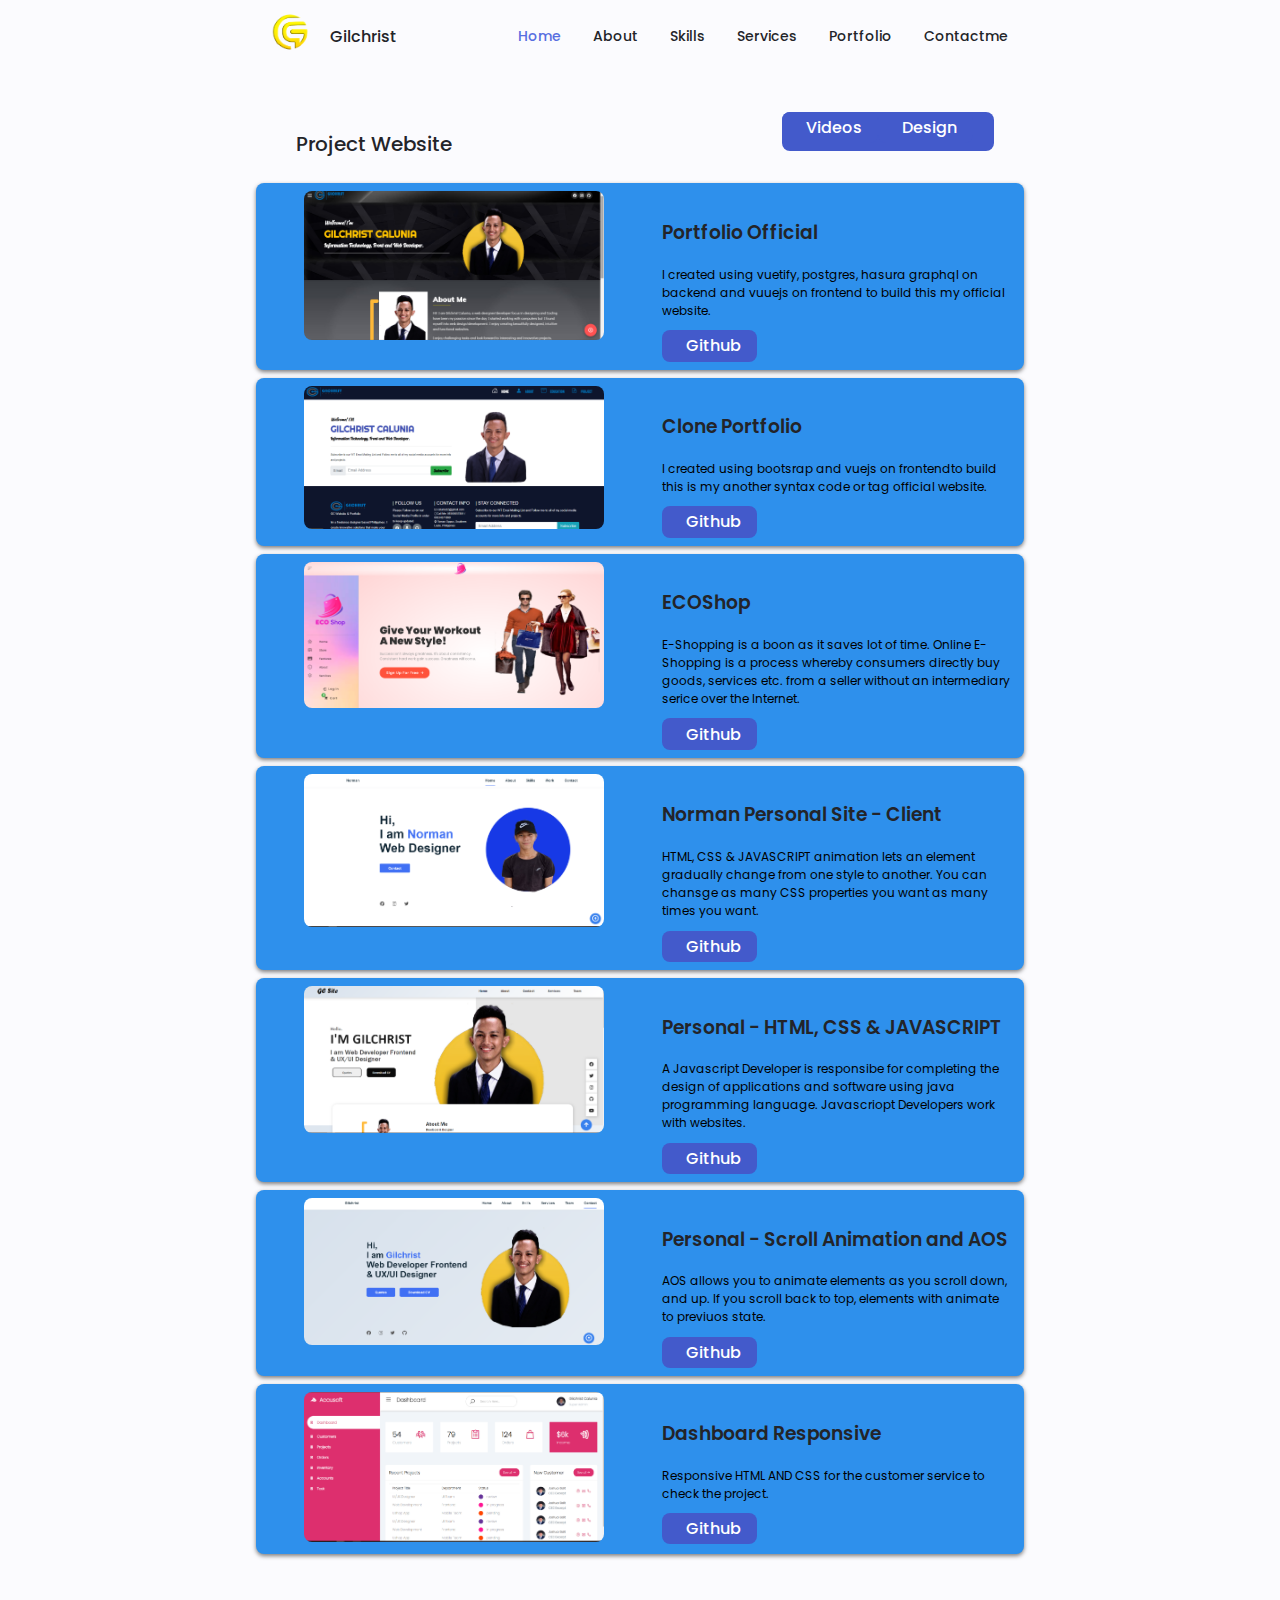
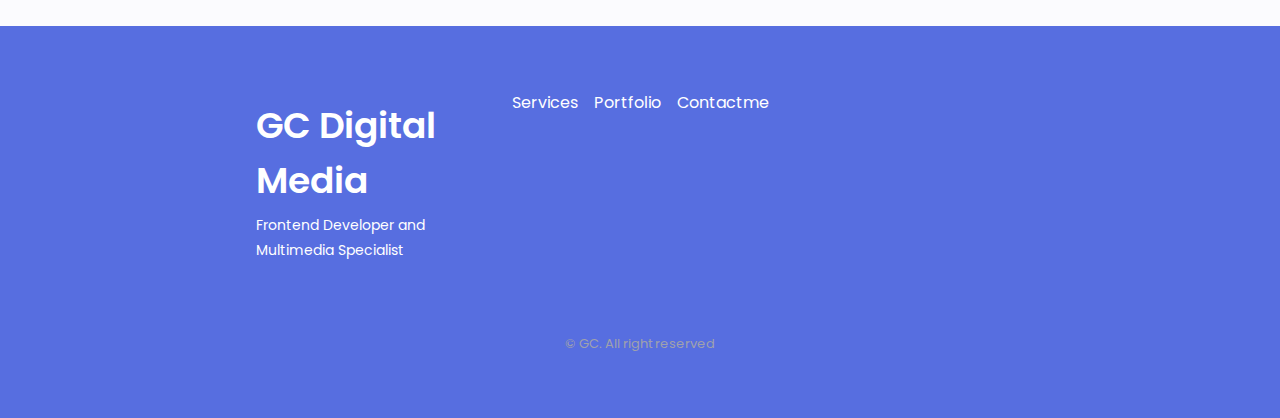
<file: website.html>
<!DOCTYPE html>
<html lang="en">
    <head>
        <meta charset="UTF-8">
        <meta name="viewport" content="width=device-width, initial-scale=1.0">

        <!--------------------UNICONS-------------------->
        <link rel="stylesheet" href="https://unicons.iconscout.com/release/v4.0.0/css/line.css">

        <!--------------------SWIPER CSS-------------------->
        <link rel="stylesheet" href="css/swiper-bundle.min.css">

        <!--------------------CSS-------------------->
        <link rel="stylesheet" href="css/portfolio.css">

        <title>Gilchrist Calunia Portfolio</title>
    </head>
    <body>
        <!------------------- HEADER --------------------->
        <header class="header" id="header">
            <nav class="nav container">
                <a href="https://gcalunia.vercel.app/#home">
                    <img src="img/logo.png" alt="" class="logo__img">
                </a>
                <a href="https://gcalunia.vercel.app/#home" class="nav__logo">Gilchrist</a>

                <div class="nav__menu" id="nav-menu">
                    <ul class="nav__list grid">
                        <li class="nav__item">
                            <a href="https://gcalunia.vercel.app/#home" class="nav__link active-link">
                                <i class="uil uil-estate nav__icon"></i> Home
                            </a>
                        </li>
                        <li class="nav__item">
                            <a href="https://gcalunia.vercel.app/#about" class="nav__link">
                                <i class="uil uil-user nav__icon"></i> About
                            </a>
                        </li>
                        <li class="nav__item">
                            <a href="https://gcalunia.vercel.app/#skills" class="nav__link">
                                <i class="uil uil-file-alt nav__icon"></i> Skills
                            </a>
                        </li>
                        <li class="nav__item">
                            <a href="https://gcalunia.vercel.app/#services" class="nav__link">
                                <i class="uil uil-briefcase-alt nav__icon"></i> Services
                            </a>
                        </li>
                        <li class="nav__item">
                            <a href="https://gcalunia.vercel.app/#portfolio" class="nav__link">
                                <i class="uil uil-scenery nav__icon"></i> Portfolio
                            </a>
                        </li>
                        <li class="nav__item">
                            <a href="https://gcalunia.vercel.app/#contact" class="nav__link">
                                <i class="uil uil-message nav__icon"></i> Contactme
                            </a>
                        </li>
                    </ul>

                    <i class="uil uil-times nav__close" id="nav-close"></i>
                </div>

                <div class="nav__btns">
                    <!----Theme Change button--->
                    <i class="uil uil-moon change-theme" id="theme-button"></i>

                    <div class="nav__toggle" id="nav-toggle">
                        <i class="uil uil-apps"></i>
                    </div>
                </div>
            </nav>
        </header>
 
        <!------------------- MAIN --------------------->
        <section class="website section">
            <!------------------- PROJECT BAR --------------------->
            <div class="website__container container grid">
                <h3 class="project__title">Project Website</h3>

                <aside class="button aside__button">
                    <a href="video.html" class="button button--flex button--small">
                        <i class="uil uil-video portfolio__icon"></i>
                        Videos</a>
                    <a href="designs.html" class="button button--flex button--small">
                        <i class="uil uil-brush-alt portfolio__icon"></i>
                        Design</a>
                </aside>
            </div>

             <!------------------- PROJECT 1 --------------------->
            <div class="output__content container grid">
                    <img src="img/portfolio/site/project2.png" alt="" class="output__img">
                <div class="output__data">
                    <h3 class="output__title">Portfolio Official</h3>
                    <p class="output__subtitle">I created using vuetify, postgres, hasura
                        graphql on backend and vuuejs on frontend to build this my official website.
                    </p>
                    <a href="https://github.com/Gilchrist32/gcofficial-portfolio" 
                       class="button output__button button--flex button--small">
                        <i class="uil uil-github portfolio__icon"></i>
                        Github</a>
                </div>
            </div>            
             <!------------------- PROJECT 2 --------------------->
            <div class="output__content container grid">
                <img src="img/portfolio/site/portfolio.png" alt="" class="output__img">
            <div class="output__data">
                <h3 class="output__title">Clone Portfolio</h3>
                <p class="output__subtitle">I created using bootsrap and vuejs on frontendto build this is my another syntax
                    code or tag official website.
                </p>
                <a href="https://github.com/Gilchrist32/gilchristcalunia" 
                   class="button output__button button--flex button--small">
                    <i class="uil uil-github portfolio__icon"></i>
                    Github</a>
            </div>
            </div>
            <!------------------- PROJECT 3 --------------------->
            <div class="output__content container grid">
                <img src="img/portfolio/site/project3.png" alt="" class="output__img">
            <div class="output__data">
                <h3 class="output__title">ECOShop</h3>
                <p class="output__subtitle">E-Shopping is a boon as it saves lot of time. Online E-Shopping 
                    is a process whereby consumers directly buy goods, services etc. from a seller without an
                    intermediary serice over the Internet.
                </p>
                <a href="https://github.com/Gilchrist32/e-commerce" 
                   class="button output__button button--flex button--small">
                    <i class="uil uil-github portfolio__icon"></i>
                    Github</a>
            </div>
            </div>
            <!------------------- PROJECT 4 --------------------->
            <div class="output__content container grid">
                <img src="img/portfolio/site/project4.png" alt="" class="output__img">
            <div class="output__data">
                <h3 class="output__title">Norman Personal Site - Client</h3>
                <p class="output__subtitle">HTML, CSS & JAVASCRIPT animation lets an element gradually change 
                    from one style to another. You can chansge as many CSS properties you want as many times you want.
                </p>
                <a href="https://github.com/Gilchrist32/Noman-Website" 
                   class="button output__button button--flex button--small">
                    <i class="uil uil-github portfolio__icon"></i>
                    Github</a>
            </div>
            </div>
            <!------------------- PROJECT 5 --------------------->
            <div class="output__content container grid">
                <img src="img/portfolio/site/project5.png" alt="" class="output__img">
            <div class="output__data">
                <h3 class="output__title">Personal - HTML, CSS & JAVASCRIPT</h3>
                <p class="output__subtitle">A Javascript Developer is responsibe for completing the design of applications
                    and software using java programming language. Javascriopt Developers work with websites.
                </p>
                <a href="https://github.com/Gilchrist32/GC-Site" 
                   class="button output__button button--flex button--small">
                    <i class="uil uil-github portfolio__icon"></i>
                    Github</a>
            </div>
            </div>
            <!------------------- PROJECT 6 --------------------->
            <div class="output__content container grid">
                <img src="img/portfolio/site/project6.png" alt="" class="output__img">
            <div class="output__data">
                <h3 class="output__title">Personal - Scroll Animation and AOS</h3>
                <p class="output__subtitle">AOS allows you to animate elements as you scroll down, and up. If you
                    scroll back to top, elements with animate to previuos state.
                </p>
                <a href="https://github.com/Gilchrist32/Gilchrist-Personal" 
                   class="button output__button button--flex button--small">
                    <i class="uil uil-github portfolio__icon"></i>
                    Github</a>
            </div>
            </div>
            <!------------------- PROJECT 7 --------------------->
            <div class="output__content container grid">
                <img src="img/portfolio/site/project7.png" alt="" class="output__img">
            <div class="output__data">
                <h3 class="output__title">Dashboard Responsive</h3>
                <p class="output__subtitle">Responsive HTML AND CSS for the customer service to check the project.
                </p>
                <a href="https://github.com/Gilchrist32/Dashboard-Responsive" 
                   class="button output__button button--flex button--small">
                    <i class="uil uil-github portfolio__icon"></i>
                    Github</a>
            </div>
            </div>
        </section>

        <!------------------- FOOTER --------------------->
        <footer class="footer">
            <div class="footer__bg">
                <div class="footer__container container grid">
                    <div class="gc">
                        <h1 class="footer__title">GC Digital Media</h1>
                        <span class="footer__subtitle">Frontend Developer and Multimedia Specialist</span>
                    </div>

                    <ul class="footer__links">
                        <li>
                            <a href="https://gcalunia.vercel.app/#services" class="footer__link">Services</a>
                        </li>
                        <li>
                            <a href="https://gcalunia.vercel.app/#portfolio" class="footer__link">Portfolio</a>
                        </li>
                        <li>
                            <a href="https://gcalunia.vercel.app/#contact" class="footer__link">Contactme</a>
                        </li>
                    </ul>

                    <div class="footer__socials">
                        <a href="https://www.linkedin.com/in/gilchrist-calunia-246003202/" target="blank" class="footer__social">
                            <i class="uil uil-linkedin"></i>
                        </a>

                        <a href="https://facebook.com/gilchrist.calunia" target="blank" class="footer__social">
                            <i class="uil uil-facebook-f"></i>
                        </a>

                        <a href="https://www.instagram.com/gilchristcalunia/" target="blank" class="footer__social">
                            <i class="uil uil-instagram-alt"></i>
                        </a>

                        <a href="https://twitter.com/GilchristCalun1" target="blank" class="footer__social">
                            <i class="uil uil-twitter"></i>
                        </a>

                        <a href="https://github.com/Gilchrist32" target="blank" class="footer__social">
                            <i class="uil uil-github"></i>
                        </a>
                    </div>
                </div>

                <p class="footer__copy">&#169; GC. All right reserved</p>
            </div>
        </footer>

        <!------------------- SCROLL TOP --------------------->
        <a href="#" class="scrollup" id="scroll-up">
            <i class="uil uil-arrow-up scrollup__icon"></i>
        </a>

        <!------------------- HEADER --------------------->

        <!------------------- SWIPER JS --------------------->
        <script src="js/swiper-bundle.min.js"></script>

        <!------------------- MAIN JS --------------------->
        <script src="js/main.js"></script>
    </body>
</html>
</file>
<file: css/style.css>
/*============ GOOGLE FONTS =======================*/
@import url('https://fonts.googleapis.com/css2?family=Poppins:wght@400;500;600&display=swap');

/*============ VARIABLE CSSS =======================*/
:root {
    --header-height: 3rem;

    /*============ COLORS =======================*/
    /* Change Favorite Colour */
    --hue-color: 230; /*Purple 250 - Green 142 - Blue 230 - Pink 340*/

    /* HSL COLOR MODE */
    --first-color: hsl(var(--hue-color), 69%, 61%);
    --first-color-second: hsl(var(--hue-color), 69%, 61%);
    --first-color-alt: hsl(var(--hue-color), 57%, 53%);
    --first-color-lighter: hsl(var(--hue-color), 92%, 85%);
    --title-color: hsl(var(--hue-color), 8%, 15%);
    --text-color: hsl(var(--hue-color), 8%, 45%);
    --text-color-light: hsl(var(--hue-color), 8%, 65%);
    --input-color: hsl(var(--hue-color), 70%, 96%);
    --body-color: hsl(var(--hue-color), 60%, 99%);
    --container-color: #fff;
    --scroll-bar-color: hsl(var(--hue-color), 12%, 90%);
    --scroll-thumb-color: hsl(var(--hue-color), 12%, 80%);

    /*============ font and typography =======================*/
    --body-font: 'Poppins', sans-serif;

     /* .5rem = 8px, 1rem = 16px, 1.5rem = 24px ... */
     --big-font-size: 2rem;
     --h1-font-size: 1.5rem;
     --h2-font-size: 1.25rem;
     --h3-font-size: 1.125rem;
     --normal-font-size: .938rem;
     --small-font-size: .813rem;
     --smaller-font-size: .75rem;
 
     /*========== Font weight ==========*/
     --font-medium: 500;
     --font-semi-bold: 600;
 
     /*========== Margenes Bottom ==========*/
     /* .25rem = 4px, .5rem = 8px, .75rem = 12px ... */
     --mb-0-25: .25rem;
     --mb-0-5: .5rem;
     --mb-0-75: .75rem;
     --mb-1: 1rem;
     --mb-1-5: 1.5rem;
     --mb-2: 2rem;
     --mb-2-5: 2.5rem;
     --mb-3: 3rem;
 
     /*========== z index ==========*/
     --z-tooltip: 10;
     --z-fixed: 100;
     --z-modal: 1000;
 }
 
 /* Font size for large devices */
 @media screen and (min-width: 968px) {
     :root {
         --big-font-size: rem;
         --h1-font-size: 2.25rem;
         --h2-font-size: 1.5rem;
         --h3-font-size: 1.25rem;
         --normal-font-size: 1rem;
         --small-font-size: .875rem;
         --smaller-font-size: .813rem;
     }
 }
 
 /*========== Variables Dark theme ==========*/
 body.dark-theme{
    --first-color-second: hsl(var(--hue-color), 30%, 8%);
    --title-color: hsl(var(--hue-color), 8%, 95%);
    --text-color: hsl(var(--hue-color), 8%, 75%);
    --input-color: hsl(var(--hue-color), 29%, 16%);
    --body-color: hsl(var(--hue-color), 28%, 12%);
    --container-color: hsl(var(--hue-color), 29%, 16%);
    --scroll-bar-color: hsl(var(--hue-color), 12%, 48%);
    --scroll-thumb-color: hsl(var(--hue-color), 12%, 36%);
 }

 
 
 /*========== Button Dark/Light ==========*/
 .nav__btns{
     display: flex;
     align-items: center;
 }

 .change-theme{
    font-size: 1.23rem;
    color: var(--title-color);
    margin-right: var(--mb-1);
    cursor: pointer;
 }

 .change-theme:hover{
     color: var(--first-color);
 }
 
 
 /*==================== BASE ====================*/
 * {
     box-sizing: border-box;
     padding: 0;
     margin: 0;
 }

 html{
     scroll-behavior: smooth;
 }

 body{
     margin: 0 0 var(--header-height) 0;
     font-family: var(--body-font);
     font-size: var(--normal-font-size);
     background-color: var(--body-color);
     color: var(--text-color);
 }

 h1,h2,h3,h4{
     color: var(--title-color);
     font-weight: var(--font-semi-bold);
 }

 ul{
     list-style: none;
 }

 a {
     text-decoration: none;
 }
 
 img{
     max-width: 100%;
     height: auto;
 }
 
 /*==================== REUSABLE CSS CLASSES ====================*/
 .section{
     padding: 2rem 0 4rem;
 }

 .section__title{
     font-size: var(--h1-font-size);
 }

 .section__subtitle{
     display: block;
     font-size: var(--small-font-size);
     margin-bottom: var(--mb-3);
 }

 .section__title,
 .section__subtitle{
     text-align: center;
 }
 
 
 /*==================== LAYOUT ====================*/
 .container{
     max-width: 768px;
     margin-left: var(--mb-1-5);
     margin-right: var(--mb-1-5);
 }

 .grid{
     display: grid;
     gap: 1.5rem;
 }
 
.header{
    width: 100%;
    position: fixed;
    bottom: 0;
    left: 0;
    z-index: var(--z-fixed);
    background-color: var(--body-color);
}
 
 /*==================== NAV ====================*/
.nav{
    max-width: 968px;
    height: var(--header-height);
    display: flex;
    justify-content: space-between;
    align-items: center;
}

.logo__img{
    height: 50px;
}

.nav__logo,
.nav__toggle{
    color: var(--title-color);
    font-weight: var(--font-medium);
}
 
.nav__logo:hover{
    color: var(--first-color);
}

.nav__toggle{
    font-size: 1.1rem;
    cursor: pointer;
}

.nav__toggle:hover{
    color: var(--first-color);
}
 
@media screen and (max-width: 767px){
    .nav__menu{
        position: fixed;
        bottom: -100%;
        left: 0;
        width: 100%;
        background-color: var(--body-color);
        padding: 2rem 1.5rem 4rem;
        box-shadow: 0 -1px 4px rgba(0,0,0.15);
        border-radius: 1.5rem 1.5rem 0 0;
        transition: .3s;
    }
}

.nav__list{
    grid-template-columns: repeat(3, 1fr);
    gap: 2rem;
}

.nav__link{
    display: flex;
    flex-direction: column;
    align-items: center;
    font-size: var(--small-font-size);
    color: var(--title-color);
    font-weight: var(--font-medium);
}

.nav__link:hover{
    color: var(--first-color);
}

.nav__icon{
    font-size: 1.2rem;
}

.nav__close{
    position: absolute;
    right: 1.3rem;
    bottom: .5rem;
    font-size: 1.5rem;
    cursor: pointer;
    color: var(--first-color);
}

.nav__close:hover{
    color: var(--first-color-alt);
}
 /* show menu */
 .show-menu{
     bottom: 0;
 }
 
 
 /* Active link */
 .active-link{
     color: var(--first-color);
 }
 
 /* Change background header */
 .scroll-header{
     box-shadow: 0 -1px 4px rgba(0,0,0.15);
 }
 
 
 /*==================== HOME ====================*/
.home__container{
    gap: 1rem;
}

 .home__content{
     grid-template-columns: .5fr 3fr;
     align-items: center;
 }

 .home__social{
     display: grid;
     grid-template-columns: max-content;
     row-gap: 1rem;
 }

 .home__social-icon{
     font-size: 1.25rem;
     color: var(--first-color);
 }

 .home__social-icon:hover{
     color: var(--first-color-alt);
 }

 .home__img{
     width: 250px;
     margin-left: 20px;
 }

 .home__data{
     grid-column: 1/3;
 }

 .home__title{
     font-size: var(--h1-font-size);
 }

 .home__subtitle{
     font-size: var(--h3-font-size);
     color: var(--first-color);
     font-weight: var(--font-medium);
     margin-bottom: var(--mb-0-75);
 }

 .home__description{
     font-size: var(--normal-font-size);
     margin-bottom: var(--mb-2);
 }

 .home__scroll{
     display: none;
 }

 .home__scroll-button{
     color: var(--first-color);
     transition: .3s;
 }

 .home__scroll-button:hover{
     transform: translateY(.25rem);
 }

 .home__scroll-mouse{
   font-size: 2rem;  
 }

 .home__scroll-name{
     font-size: var(--small-font-size);
     color: var(--title-color);
     font-weight: var(--font-medium);
     margin-right: var(--mb-0-25);
 }

 .home__scroll-arrow{
     font-size: 1.25rem;
 }
 
 /*==================== BUTTONS ====================*/
 .button{
     display:inline-block;
     background-color: var(--first-color);
     color: #fff;
     padding: 1rem;
     border-radius: .5rem;
     font-weight: var(--font-medium);
 }

 .button:hover{
     background-color: var(--first-color-alt);
 }

 .button__icon{
     font-size: 1.25rem;
     margin-left: var(--mb-0-5);
     transition: .3s;
 }

.button__white{
    background-color: #fff;
    color: var(--first-color);
}

.button__white:hover{
    background-color: #fff;
}

 .button--flex{
     display: inline-flex;
     align-items: center;
 }

 .button--small{
    padding: .75rem 1rem;
 }

 .button--link{
     padding: 0;
     background-color: transparent;
     color: var(--first-color);
 }

 .button--link:hover{
     background-color: transparent;
     color: var(--first-color-alt);
 }
 
 /*==================== ABOUT ====================*/
 .about__img{
     width: 200px;
     border-radius: .5rem;
     justify-self: center;
     align-self: center;
 }

 .about__description{
     text-align: center;
     margin-bottom: var(--mb-1);
 }

 .about__info{
     display: flex;
     justify-content: space-evenly;
     margin-bottom: var(--mb-1-5);
 }

 .about__info-title{
     font-size: var(--h2-font-size);
     font-weight: var(--font-semi-bold);
     color: var(--title-color);
 }

 .about__info-name{
     font-size: var(--smaller-font-size);
 }

 .about__info-title,
 .about__info-name{
     display: block;
     text-align: center;
 }

 .about__buttons{
     display: flex;
     justify-content: center;
 }

 
 /*==================== SKILLS ====================*/
 .skills__container{
     row-gap: 0;
 }

 .skills__header{
     display: flex;
     align-items: center;
     margin-bottom: var(--mb-2-5);
     cursor: pointer;
 }

 .skills__icon,
 .skills__arrow{
     font-size: 2rem;
     color: var(--first-color);
 }

 .skills__icon{
     margin-right: var(--mb-0-75);
 }

 .skills__title{
     font-size: var(--h3-font-size);
 }

 .skills__subtitle{
     font-size: var(--small-font-size);
     color: var(--text-color-light);
 }

 .skills__arrow{
     margin-left: auto;
     transition: .4s;
 }

 .skills__list{
     row-gap: 1.5rem;
     padding-left: 2.7rem;
 }

 .skills__titles{
     display: flex;
     justify-content: space-between;
     margin-bottom: var(--mb-0-5);
 }

 .skills__name{
     font-size: var(--normal-font-size);
     font-weight: var(--font-medium);
 }

 .skills__bar,
 .skills__percentage{
     height: 5px;
     border-radius: .25rem;
 } 

 .skills__bar{
     background-color: var(--first-color-lighter);
 }
 
 .skills__percentage{
     display: block;
     background-color: var(--first-color);
 }
 
 .skills__html{
     width: 90%;
 }

 .skills__css{
     width: 80%;
 }

 .skills__js{
     width: 70%;
 }

 .skills__vuejs{
     width: 80%;
 }

 .skills__pr{
     width: 90%;
 }

 .skills__ae{
     width: 70%;
 }

 .skills__sv{
     width: 80%;
 }

 .skills__ps{
     width: 90%;
 }

 .skills__canva{
     width: 90%;
 }

 .skills__figma{
     width: 80%;
 }

 .skills__close .skills__list{
     height: 0;
     overflow: hidden;
 }

 .skills__open .skills__list{
     height: max-content;
     margin-bottom: var(--mb-2-5);
 }

 .skills__open .skills__arrow{
     transform: rotate(-180deg);
 }
 
 /*==================== QUALIFICATION ====================*/
 .qualification__tabs{
     display: flex;
     justify-content: space-evenly;
     margin-bottom: var(--mb-2);
 }

 .qualification__button{
     font-size: var(--h3-font-size);
     font-weight: var(--font-medium);
     cursor: pointer;
 }

 .qualification__button:hover{
     color: var(--first-color);
 }
 
 .qualification__icon{
     font-size: 1.8rem;
     margin-right: var(--mb-0-25);
 }

.qualification__data{
    display: grid;
    grid-template-columns: 1fr max-content 1fr;
    column-gap: 1.5rem;
}

.qualification__title{
    font-size: var(--normal-font-size);
    font-weight: var(--font-medium);
}

.qualification__subtitle{
    display: inline-block;
    font-size: var(--small-font-size);
    margin-bottom: var(--mb-1);
}

.qualification__calendar{
    font-size: var(--smaller-font-size);
    color: var(--text-color-light);
}
.qualification__rounder{
    display: inline-block;
    width: 13px;
    height: 13px;
    background-color: var(--first-color);
    border-radius: 50%;
} 

.qualification__line{
    display: block;
    width: 1px;
    height: 100%;
    background-color: var(--first-color);
    transform: translate(6px, -7px);
}

.qualification [data-content]{
    display: none;
}

.qualification__active[data-content]{
    display: block;
}

.qualification__button.qualification__active{
    color: var(--first-color);
}

 
 /*==================== SERVICES ====================*/

 .services__container{
     gap: 1rem;
     grid-template-columns: repeat(2, 1fr);
 }

 .services__content{
     position: relative;
     background-color: var(--container-color);
     padding: 3.5rem .5rem 1.25rem 1.5rem;
     border-radius: .25rem;
     box-shadow: 0 2px 4px rgba(0,0,0.15);
     transition: .3s;
 }

 .services__content:hover{
     box-shadow: 0 4px 8px rgba(0,0,0.15);
 }

 .services__icon{
     display: block;
     font-size: 1.5rem;
     color: var(--first-color);
     margin-bottom: var(--mb-1);
 }

 .services__title{
     font-size: var(--h3-font-size);
     margin-bottom: var(--mb-1);
     font-weight: var(--font-medium);
 }

 .services__button{
    cursor: pointer;
    font-size: var(--small-font-size);
 }

 .services__button:hover .button__icon{
     transform: translateX(.25rem);
 }

 .services__modal{
     position: fixed;
     top: 0;
     left: 0;
     right: 0;
     bottom: 0;
     background-color: rgba(0,0,0.5);
     display: flex;
     align-items: center;
     justify-content: center;
     padding: 0 1rem;
     z-index: var(--z-modal);
     opacity: 0;
     visibility: hidden;
     transition: .3s;
 }

 .services__modal-content{
     position: relative;
     background-color: var(--container-color);
     padding: 1.5rem;
     border-radius: .5rem;
 }

 .services__modal-services{
     row-gap: 1rem;
 }

 .services__modal-service{
     display: flex;
 }

 .services__modal-title{
     font-size: var(--h3-font-size);
     font-weight: var(--font-medium);
     margin-bottom: var(--mb-1-5);
 }

 .services__modal-close{
     position: absolute;
     top: 1rem;
     right: 1rem;
     font-size: 1.5rem;
     color: var(--first-color);
     cursor: pointer;
 }

 .services__modal-icon{
     color: var(--first-color);
     margin-right: var(--mb-0-25);
 }
 
 /* Active Modal */
 .active-modal{
    opacity: 1;
    visibility: visible;
 }
 
 
 /*==================== PORTFOLIO ====================*/
 .portfolio__container{
     overflow: initial;
 }

 .portfolio__content{
     padding: 0 1.5rem;
 }

 .portfolio__img{
     width: 265px;
     border-radius: .5rem;
     justify-self: center;
 }

 .images{
     height: 200px;
 }

 .portfolio__title{
     font-size: var(--h3-font-size);
     margin-bottom: var(--mb-0-5);
 }

 .portfolio__description{
     margin-bottom: var(--mb-0-75);
 }

 .portfolio__button:hover .button__icon{
     transform: translateX(.25rem);
 }

 .swiper-button-prev::after,
 .swiper-button-next::after{
     content: '';
 }

 .swiper-portfolio-icon{
     font-size: 2rem;
     color: var(--first-color);
 }

 .swiper-button-prev{
     left: -.5rem;
 }

 .swiper-button-next{
     right: -.5rem;
 }

 .swiper-container-horizontal > .swiper-pagination-bulles{
     bottom: -2.5rem;
 }

 .swiper-pagination-bullet-active{
     background-color: var(--first-color);
 }
 
 .swiper-button-prev,
 .swiper-button-next,
 .swiper-pagination-bullet{
     outline: none;
 }
 
 
 /*==================== PROJECT IN MIND ====================*/
 .project{
     text-align: center;
 }

 .project__bg{
     background-color: var(--first-color-second);
     padding-top: 3rem;
 }

 .project__title{
     font-size: var(--h2-font-size);
     margin-bottom: var(--mb-0-75);
 }

 .project__description{
     margin-bottom: var(--mb-1-5);
 }

 .project__title,
 .project__description{
     color: #fff;
 }

 .project__img{
     margin-left: 40px;
     width: 500px;
     justify-self: center;
 }
 
 
 /*==================== TESTIMONIAL ====================*/
 .testimonial__data,
 .testimonial__header{
     display: flex;
 }

 .testimonial__data{
     justify-content: space-between;
     margin-bottom: var(--mb-1);
 }

 .testimonial__img{
     width: 60px;
     height: 60px;
     border-radius: 50%;
     margin-right: var(--mb-0-75);
 }

 .testimonial__name{
     font-size: var(--h3-font-size);
     font-weight: var(--font-medium);
 }

 .testimonial__client{
     font-size: var(--small-font-size);
     color: var(--text-color-light);
 }

 .testimonial__description{
     margin-bottom: var(--mb-2-5);
 }

 .testimonial__icon-star{
     color: var(--first-color);
 }
 
 .swiper-container .swiper-pagination-testimonial{
     bottom: 0;
 }
 
 /*==================== CONTACT ME ====================*/
 .contact__container{
     row-gap: 3rem;
 }
 
 .contact__information{
     display: flex;
     margin-bottom: var(--mb-2);
 }

 .contact__icon{
     font-size: 2rem;
     color: var(--first-color);
     margin-right: var(--mb-0-75);
 }

 .contact__title{
     font-size: var(--h3-font-size);
     font-weight: var(--font-medium);
 }

 .contact__subtitle{
     font-size: var(--small-font-size);
     color: var(--text-color-light);
 }

 .contact__content{
     background-color: var(--input-color);
     border-radius: .5rem;
     padding: .75rem 1rem .25rem;
 }

 .contact__label{
     font-size: var(--smaller-font-size);
     color: var(--title-color);
 }

 .contact__input{
     width: 100%;
     background-color: var(--input-color);
     color: var(--text-color);
     font-family: var(--body-font);
     font-size: var(--normal-font-size);
     border: none;
     outline: none;
     padding: .25rem .5rem .5rem 0;
 }
 
 /*==================== FOOTER ====================*/
 .footer{
     padding-top: 2rem;
 }
 
 .footer__container{
     row-gap: 3.5rem;
 }

 .footer__bg{
     background-color: var(--first-color-second);
     padding: 2rem 0 3rem;
 }

 .footer__title{
     font-size: var(--h1-font-size);
     margin-bottom: var(--mb-0-25);
 }

 .footer__subtitle{
     font-size: var(--small-font-size);
 }

 .footer__links{
     display: flex;
     flex-direction: column;
     row-gap: 1.5rem;
 }

 .footer__link:hover{
     color: var(--first-color-lighter);
 }

 .footer__social{
     font-size: 1.25rem;
     margin-right: var(--mb-1-5);
 }

 .footer__social:hover{
     color: var(--first-color-lighter);
 }

 .footer__copy{
     font-size: var(--smaller-font-size);
     text-align: center;
     color: var(--text-color-light);
     margin-top: var(--mb-3);
 }

 .footer__title,
 .footer__subtitle,
 .footer__link,
 .footer__social{
     color: #fff;
 }

 
 /*========== SCROLL UP ==========*/
 .scrollup{
     position: fixed;
     right: 1rem;
     bottom: -20%;
     background-color: var(--first-color);
     opacity: .8;
     padding: 0 .3rem;
     border-radius: .4rem;
     z-index: var(--z-tooltip);
     transition: .4s;
 }

 .scrollup:hover{
     background-color: var(--first-color-alt);
 }

 .scrollup__icon{
     font-size: 1.5rem;
     color: #fff;
 }
 
 
 /* Show scroll */
 .show-scroll{
     bottom: 5rem;
 }
 
 
 /*========== SCROLL BAR ==========*/
::-webkit-scrollbar{
    width: .60rem;
    background-color: var(--scroll-bar-color);
    border-radius: .5rem;
}

::-webkit-scrollbar-thumb{
    background-color: var(--scroll-thumb-color);
    border-radius: .5rem;
}

::-webkit-scrollbar-thumb:hover{
    background-color: var(--text-color-light);
}
 
 
 /*==================== MEDIA QUERIES ====================*/
 /* For small devices */
 @media screen and (max-width: 350px){
     .container{
         margin-left: var(--mb-1);
         margin-right: var(--mb-1);
     }
     .nav__menu{
         padding: 2rem .25rem 4rem;
     }
     .nav__list{
         column-gap: 0;
     }
     .home__content{
         grid-template-columns: .25fr 3fr;
     }
     .home__img{
        width: 200px;
     }
     .skills__title{
         font-size: var(--normal-font-size);
     }
     .qualification__data{
         gap: .5rem;
     }
     .services__content{
         padding-right: .5rem;
     }
     .services__modal{
         padding: 0.5rem;
     }
     .project__img{
         width: 200px;
     }
     .testimonial__data,
     .testimonial__header{
         flex-direction: column;
         align-items: center;
     }
     .testimonial__img{
         margin-right: 0;
         margin-bottom: var(--mb-0-25);
     }
     .testimonial__data,
     .testimonial__description{
         text-align: center;
     }


 }
 /* For medium devices */
 @media screen and (min-width: 568px){
     .home__content{
         grid-template-columns: max-content 1fr 1fr;
     }
     .home__data{
         grid-column: initial;
     }
     .home__img{
         order: 1;
         justify-self: center;
     }
     .about__container,
     .portfolio__content,
     .project__container,
     .contact__container,
     .footer__container{
         grid-template-columns: repeat(2, 1fr);
     }
     .skills__container{
         grid-template-columns: repeat(1, 1fr);
     }
     .qualification__sections{
         display: grid;
         grid-template-columns: .6fr;
         justify-content: center;
     }
     .contacts_button{
         margin-bottom: 50px;
     }

 }
 
 
 /* For large devices */
@media screen and (min-width: 768px) {
    .container{
        margin-left: auto;
        margin-right: auto;
    }
    body{
        margin: 0;
    }
    .section{
        padding: 7rem 0 2rem;
    }
    .section__subtitle{
        margin-bottom: 4rem;
    }
    .header{
        top: 0;
        bottom: initial;
    }
    .header,
    .main,
    .footer__container{
        padding: 0 1rem;
    }
    .nav{
        height: calc(var(--header-height) + 1.5rem);
        column-gap: 1rem;
    }
    .nav__icon,
    .nav__close,
    .nav__toggle{
        display: none;
    }
    .nav__list{
        display: flex;
        column-gap: 2rem;
    }
    .nav__menu{
        margin-left: auto;
    }
    .change-theme{
        margin: 0;
    }
    .home__container{
        row-gap: 5rem;
    }
    .home__content{
        padding-top: 5.5rem;
        column-gap: 2rem;
    }
    .home__img{
        width: 280px;
    }
    .home__scroll{
        display: block;
    }
    .home__scroll-button{
        margin-left: 3rem;
    }
    .about__container{
        column-gap: 5rem;
    }
    .about__img{
        width: 350px;
    }
    .about__description{
        text-align: initial;
    }
    .about__info{
        justify-content: space-between;
    }
    .about__buttons{
        justify-content: initial;
    }
    .qualification__tabs{
        justify-content: center;
    }
    .qualification__button{
        margin: 0 var(--mb-1);
    }
    .qualification__sections{
        grid-template-columns: .5fr;
    }
    .services__container{
        grid-template-columns: repeat(3, 218px);
        justify-content: center;
    }
    .services__icon{
        font-size: 2rem;
    }
    .services__content{
        padding: 6rem 0 2rem 2.5rem;
    }
    .services__modal-content{
        width: 450px;
    }
    .portfolio__img{
        width: 320px;
    }
    .portfolio__content{
        align-items: center;
        margin-bottom: 50px;
    }
    .project__img{
        width: 300px;
    }

    .project{
        text-align: initial;
    }
    .project__bg{
        background: none;
    }
    .project__container{
        background-color: var(--first-color-second);
        border-radius: 1rem;
        padding: 3rem 2.5rem 0;
        grid-template-columns: 1fr max-content;
        column-gap: 3rem;
    }
    .project__data{
        padding-top: .8rem;
    }
    .footer__container{
        grid-template-columns: repeat(3, 1fr);
    }
    .footer__bg{
        padding: 3rem 0 3.5rem;
    }
    .footer__links{
        flex-direction: row;
        column-gap: 2rem;
    }
    .footer__socials{
        justify-self: flex-end;
    }
    .footer__copy{
        margin-top: 4.5rem;
    }
}

   /* For large devices */
   @media screen and (min-width: 1024px){
    .header,
    .main,
    .footer__container{
        padding: 0;
    }
    .home__img{
        width: 320px;
    }
    .home__social{
        transform: translateY(-6rem);
    }
    .qualification__container{
        margin-top: -50px;
    }
    .services__container{
        grid-template-columns: repeat(3, 300px);
    }
    .portfolio__content{
        column-gap: 5rem;
    }
    .swiper-portfolio-icon{
        font-size: 3.5rem;
    }
    .swiper-button-prev{
        left: -3.5rem;
    }
    .swiper-button-next{
        right: -3.5rem;
    }
    .swiper-container-horizontal > .swiper-pagination-bullets{
        bottom: -4.5rem;
    }
    .project__img{
        width: 300px;
        height: 300px;
        margin-right: 2\10px;
    }
    .contact__container{
        margin-top: -30px;
    }
    .contact__form{
        width: 460px;
    }
    .contact__input{
        grid-template-columns: repeat(2, 1fr);
    }
    .contact-text{
        height: 100px;
    }
    .contact-button{
        height: 50px;
    }
    .footer__socials{
        display: flex;
        padding-left: 20px;
    }
    .footer__links{
        flex-direction: row;
        column-gap: 1rem;
    }
}
</file>
<file: css/portfolio.css>
/*============ GOOGLE FONTS =======================*/
@import url('https://fonts.googleapis.com/css2?family=Poppins:wght@400;500;600&display=swap');

/*============ VARIABLE CSSS =======================*/
:root {
    --header-height: 3rem;

    /*============ COLORS =======================*/
    /* Change Favorite Colour */
    --hue-color: 230; /*Purple 250 - Green 142 - Blue 230 - Pink 340*/

    /* HSL COLOR MODE */
    --first-color: hsl(var(--hue-color), 69%, 61%);
    --first-color-second: hsl(var(--hue-color), 69%, 61%);
    --first-color-alt: hsl(var(--hue-color), 57%, 53%);
    --first-color-lighter: hsl(var(--hue-color), 92%, 85%);
    --title-color: hsl(var(--hue-color), 8%, 15%);
    --text-color: hsl(var(--hue-color), 8%, 45%);
    --text-color-light: hsl(var(--hue-color), 8%, 65%);
    --input-color: hsl(var(--hue-color), 70%, 96%);
    --body-color: hsl(var(--hue-color), 60%, 99%);
    --container-color: #fff;
    --scroll-bar-color: hsl(var(--hue-color), 12%, 90%);
    --scroll-thumb-color: hsl(var(--hue-color), 12%, 80%);

    /*============ font and typography =======================*/
    --body-font: 'Poppins', sans-serif;

     /* .5rem = 8px, 1rem = 16px, 1.5rem = 24px ... */
     --big-font-size: 2rem;
     --h1-font-size: 1.5rem;
     --h2-font-size: 1.25rem;
     --h3-font-size: 1.125rem;
     --normal-font-size: .938rem;
     --small-font-size: .813rem;
     --smaller-font-size: .75rem;
 
     /*========== Font weight ==========*/
     --font-medium: 500;
     --font-semi-bold: 600;
 
     /*========== Margenes Bottom ==========*/
     /* .25rem = 4px, .5rem = 8px, .75rem = 12px ... */
     --mb-0-25: .25rem;
     --mb-0-5: .5rem;
     --mb-0-75: .75rem;
     --mb-1: 1rem;
     --mb-1-5: 1.5rem;
     --mb-2: 2rem;
     --mb-2-5: 2.5rem;
     --mb-3: 3rem;
 
     /*========== z index ==========*/
     --z-tooltip: 10;
     --z-fixed: 100;
     --z-modal: 1000;
 }
 
 /* Font size for large devices */
 @media screen and (min-width: 968px) {
     :root {
         --big-font-size: rem;
         --h1-font-size: 2.25rem;
         --h2-font-size: 1.5rem;
         --h3-font-size: 1.25rem;
         --normal-font-size: 1rem;
         --small-font-size: .875rem;
         --smaller-font-size: .813rem;
     }
 }
 
 /*========== Variables Dark theme ==========*/
 body.dark-theme{
    --first-color-second: hsl(var(--hue-color), 30%, 8%);
    --title-color: hsl(var(--hue-color), 8%, 95%);
    --text-color: hsl(var(--hue-color), 8%, 75%);
    --input-color: hsl(var(--hue-color), 29%, 16%);
    --body-color: hsl(var(--hue-color), 28%, 12%);
    --container-color: hsl(var(--hue-color), 29%, 16%);
    --scroll-bar-color: hsl(var(--hue-color), 12%, 48%);
    --scroll-thumb-color: hsl(var(--hue-color), 12%, 36%);
 }

 
 
 /*========== Button Dark/Light ==========*/
 .nav__btns{
     display: flex;
     align-items: center;
 }

 .change-theme{
    font-size: 1.23rem;
    color: var(--title-color);
    margin-right: var(--mb-1);
    cursor: pointer;
 }

 .change-theme:hover{
     color: var(--first-color);
 }
 
 
 /*==================== BASE ====================*/
 * {
     box-sizing: border-box;
     padding: 0;
 }

 html{
     scroll-behavior: smooth;
 }

 body{
     margin: 0 0 var(--header-height) 0;
     font-family: var(--body-font);
     font-size: var(--normal-font-size);
     background-color: var(--body-color);
     color: var(--text-color);
 }

 h1,h2,h3,h4{
     color: var(--title-color);
     font-weight: var(--font-semi-bold);
 }

 ul{
     list-style: none;
 }

 a {
     text-decoration: none;
 }
 
 img{
     max-width: 100%;
     height: auto;
 }
 
 /*==================== REUSABLE CSS CLASSES ====================*/
 .section{
     padding: 2rem 0 4rem;
 }

 .section__title{
     font-size: var(--h1-font-size);
 }

 .section__subtitle{
     display: block;
     font-size: var(--small-font-size);
     margin-bottom: var(--mb-3);
 }

 .section__title,
 .section__subtitle{
     text-align: center;
 }
 
 
 /*==================== LAYOUT ====================*/
 .container{
     max-width: 768px;
     margin-left: var(--mb-1-5);
     margin-right: var(--mb-1-5);
 }

 .grid{
     display: grid;
     gap: 1.5rem;
 }
 
.header{
    width: 100%;
    position: fixed;
    bottom: 0;
    left: 0;
    z-index: var(--z-fixed);
    background-color: var(--body-color);
}
 
 /*==================== NAV ====================*/
.nav{
    max-width: 968px;
    height: var(--header-height);
    display: flex;
    justify-content: space-between;
    align-items: center;
}

.logo__img{
    height: 50px;
    margin-top: 10px;
}

.nav__logo,
.nav__toggle{
    color: var(--title-color);
    font-weight: var(--font-medium);
}
 
.nav__logo:hover{
    color: var(--first-color);
}

.nav__toggle{
    font-size: 1.1rem;
    cursor: pointer;
}

.nav__toggle:hover{
    color: var(--first-color);
}
 
@media screen and (max-width: 767px){
    .nav__menu{
        position: fixed;
        bottom: -100%;
        left: 0;
        width: 100%;
        background-color: var(--body-color);
        padding: 2rem 1.5rem 4rem;
        box-shadow: 0 -1px 4px rgba(0,0,0.15);
        border-radius: 1.5rem 1.5rem 0 0;
        transition: .3s;
    }
}

.nav__list{
    grid-template-columns: repeat(3, 1fr);
    gap: 2rem;
}

.nav__link{
    display: flex;
    flex-direction: column;
    align-items: center;
    font-size: var(--small-font-size);
    color: var(--title-color);
    font-weight: var(--font-medium);
}

.nav__link:hover{
    color: var(--first-color);
}

.nav__icon{
    font-size: 1.2rem;
}

.nav__close{
    position: absolute;
    right: 1.3rem;
    bottom: .5rem;
    font-size: 1.5rem;
    cursor: pointer;
    color: var(--first-color);
}

.nav__close:hover{
    color: var(--first-color-alt);
}
 /* show menu */
 .show-menu{
     bottom: 0;
 }
 
 
 /* Active link */
 .active-link{
     color: var(--first-color);
 }
 
 /* Change background header */
 .scroll-header{
     box-shadow: 0 -1px 4px rgba(0,0,0.15);
 }
 
  /*==================== BUTTONS ====================*/
  .button{
    display:inline-block;
    background-color: var(--first-color-alt);
    color: #fff;
    border-radius: .5rem;
    font-weight: var(--font-medium);
}

.button:hover{
    background-color: var(--first-color-second);
}

.button__icon{
    font-size: 1.25rem;
    margin-left: var(--mb-0-5);
    transition: .3s;
}

.button__white{
   background-color: #fff;
   color: var(--first-color);
}

.button__white:hover{
   background-color: #fff;
}

.button--flex{
    display: inline-flex;
    align-items: center;
}

.button--small{
   padding: .2rem 1rem;
   margin-bottom: var(--mb-0-5);
}

.button--link{
    padding: 0;
    background-color: transparent;
    color: var(--first-color);
}

.button--link:hover{
    background-color: transparent;
    color: var(--first-color-alt);
}

  /*==================== PORTFOLIO PROJECT ====================*/
.website__container{
    align-items: center;
    justify-content: center;
}

.project__title{
    flex: 1;  
    padding-left: 40px; 
    font-size: var(--h2-font-size);
    font-weight: var(--font-medium);
}

.aside__button{
    flex: 1;
    margin-bottom: var(--mb-2);
}

.aside__button:hover{
    color: var(--first-color);
}

.portfolio__icon{
    margin-right: var(--mb-0-5);
}

 /*==================== WEB PAGE ====================*/

.output__content{
    background-color: rgb(46, 144, 236);
    box-shadow: 0 2px 4px rgb(126, 125, 125);
    border-radius: .5rem;
    margin-bottom: var(--mb-0-5);
}
.output__content:hover{
    box-shadow: 0 4px 8px rgba(0,0,0.15);
}

.output__subtitle{
    color: #000;
}

img{
    border-radius: .5rem;
}

.output__img{
    width: 300px;
    justify-self: center;
    margin-top: var(--mb-0-5);
}

.output__data{
    margin-left: var(--mb-0-75);
    margin-right: var(--mb-0-75);
}
p{
    font-size: 12px;
    margin-bottom: var(--mb-0-5);
}

.output__button {
    color: #fff;
    transition: .3s;
}

.output__button:hover .portfolio__icon{
    transform: translateX(.25rem);
}

 /*==================== VIDEOS ====================*/
 video{
     width: 100%;
     height: 100%;
     transition: all .3s;
 }

 .play-btn{
     padding: 20px 20px;
     width: 50px;
     top: 50%;
     display: inline-block;
     cursor: pointer;
     transition: .5s;
 }

  /*==================== DESIGN ==================*/
.wrapper nav{
    display: flex;
}

nav .items{
    display: flex;
}

nav .items .item{
    padding: 7px 30px;
    font-size: 11px;
    font-weight: var(--font-semi-bold);
    width: 50%;
    color: var(--first-color);
    border: 2px solid var(--first-color);
    border-radius: 50px;
    cursor: pointer;
    transition: all 0.3s ease;
}

nav .items .active,
nav .items .item:hover{
    color: #fff;
    background-color: var(--first-color);
}



.design{
    margin-top: var(--mb-0-75);
    display: flex;
    flex-wrap: wrap;
}

.design .image.hide{
    display: none;
}

.design .image.show{
    animation: animate 0.4s ease;
}

@keyframes animate {
    0%{
        transform: scale(0.5);
    }
    100%{
        transform: scale(1);
    }
}

.design .image span{
    display: flex;
    width: 100%;
    overflow: hidden;
}

.design .image{
    padding: 7px;
    width: calc(100% / 1);
}

.design .image img{
    width: 100%;
    vertical-align: middle;
    transition: all 0.3s ease;
}

.design .image:hover img{
    transform: scale(1.1);
}

.preview-box{
    position: fixed;
    top: 50%;
    left: 50%;
    transform: translate(-50%, -50%) scale(0.9);
    background-color: #fff;
    max-width: 500px;
    width: 95%;
    z-index: 10;
    opacity: 0;
    pointer-events: none;
    border-radius: 3px;
    padding: 0 5px 5px 5px;
    box-shadow: 0px 0px 15px rgba(0,0,0.2);
}

.preview-box.show{
    opacity: 1;
    pointer-events: auto;
    transform: translate(-50%, -50%) scale(1);
    transition: all 0.3s ease;
}

.preview-box .details{
    display: flex;
    align-items: center;
    padding: 13px 15px 13px 10px;
    justify-content: space-between;
}

.preview-box .details .title{
    /*display: flex;*/
    font-size: 18px;
    font-weight: var(--font-medium);
}

.title{
    font-size: 15px;
}

.details .title p{
    margin-left: 5px;
    font-weight: var(--font-medium);
}

.details .icon{
    color: var(--first-color);
    font-size: 22px;
    cursor: pointer;
}

.preview-box .image-box{
    display: flex;
    width: 100%;
}

.image-box img{
    width: 100%;
    border-radius: 0 0 3px 3px;
}

shadow{
    position: fixed;
    left: 0;
    top: 0;
    height: 100%;
    width: 100%;
    z-index: 2;
    display: none;
    background: rgba(0,0,0,0.4);
  }
  .shadow.show{
    display: block;
  }
  

 
 /*==================== FOOTER ====================*/
 .footer{
     padding-top: 2rem;
 }
 
 .footer__container{
     row-gap: 3.5rem;
 }

 .footer__bg{
     background-color: var(--first-color-second);
     padding: 2rem 0 3rem;
 }

 .footer__title{
     font-size: var(--h1-font-size);
     margin-bottom: var(--mb-0-25);
 }

 .footer__subtitle{
     font-size: var(--small-font-size);
 }

 .footer__links{
     display: flex;
     flex-direction: column;
     row-gap: 1.5rem;
 }

 .footer__link:hover{
     color: var(--first-color-lighter);
 }

 .footer__social{
     font-size: 1.25rem;
     margin-right: var(--mb-1-5);
 }

 .footer__social:hover{
     color: var(--first-color-lighter);
 }

 .footer__copy{
     font-size: var(--smaller-font-size);
     text-align: center;
     color: var(--text-color-light);
     margin-top: var(--mb-3);
 }

 .footer__title,
 .footer__subtitle,
 .footer__link,
 .footer__social{
     color: #fff;
 }

 
 /*========== SCROLL UP ==========*/
 .scrollup{
     position: fixed;
     right: 1rem;
     bottom: -20%;
     background-color: var(--first-color);
     opacity: .8;
     padding: 0 .3rem;
     border-radius: .4rem;
     z-index: var(--z-tooltip);
     transition: .4s;
 }

 .scrollup:hover{
     background-color: var(--first-color-alt);
 }

 .scrollup__icon{
     font-size: 1.5rem;
     color: #fff;
 }
 
 
 /* Show scroll */
 .show-scroll{
     bottom: 5rem;
 }
 
 
 /*========== SCROLL BAR ==========*/
::-webkit-scrollbar{
    width: .60rem;
    background-color: var(--scroll-bar-color);
    border-radius: .5rem;
}

::-webkit-scrollbar-thumb{
    background-color: var(--scroll-thumb-color);
    border-radius: .5rem;
}

::-webkit-scrollbar-thumb:hover{
    background-color: var(--text-color-light);
}
 
 
 /*==================== MEDIA QUERIES ====================*/
 /* For small devices */
 @media screen and (max-width: 350px){
     .container{
         margin-left: var(--mb-1);
         margin-right: var(--mb-1);
     }
     .nav__menu{
         padding: 2rem .25rem 4rem;
     }
     .nav__list{
         column-gap: 0;
     }
     .website__container{
        display: flex;
    }
    
    .project__title{
        flex: 1;  
        padding-left: 40px; 
        font-size: var(--h2-font-size);
        font-weight: var(--font-medium);
    }
    
    .aside__button{
        flex: 1;
        margin-left: 50px;
    }
    
    .aside__button:hover{
        color: var(--first-color);
    }
    
    .portfolio__icon{
        margin-right: var(--mb-0-5);
    }

    nav .items{
        display: flex;
    }
    
    nav .items .item{
        padding: 7px 30px;
        font-size: 11px;
        font-weight: var(--font-semi-bold);
        width: 50%;
        color: var(--first-color);
        border: 2px solid var(--first-color);
        border-radius: 50px;
        cursor: pointer;
        transition: all 0.3s ease;
    }
    
    nav .items .active,
    nav .items .item:hover{
        color: #fff;
        background-color: var(--first-color);
    }
 
 }

 @media screen and (max-width: 360px){

    nav .items{
        display: flex;
    }
    
    nav .items .item{
        padding: 7px 30px;
        font-size: 11px;
        font-weight: var(--font-semi-bold);
        width: 50%;
        color: var(--first-color);
        border: 2px solid var(--first-color);
        border-radius: 50px;
        cursor: pointer;
        transition: all 0.3s ease;
    }
    
    nav .items .active,
    nav .items .item:hover{
        color: #fff;
        background-color: var(--first-color);
    }
 }

 /* For medium devices */
 @media screen and (min-width: 568px){
    .container{
        max-width: 768px;
        margin-left: var(--mb-1-5);
        margin-right: var(--mb-1-5);
    }
    .website__container{
        display: flex;
    }
    
    .project__title{
        flex: 1;
        margin-top: var(--mb-0-75);
    
    }
    
    .aside__button{
        flex: 1;
        margin-left: 50px;
    }

    .output__content{
        grid-template-columns: repeat(2, 1fr);
    }

    img{
        margin-left: .5rem;
        border-radius: .5rem;
        margin-bottom: var(--mb-0-75);
    }
    
    .output__data{
        margin-left: 10px;
        margin-right: var(--mb-0-75);
        margin-top: var(--mb-1);
    }
    p{
        font-size: 12px;
        margin-bottom: var(--mb-0-5);
    }
    

    .output__img{
        margin-left: var(--mb-1-5);
    }

     /*==================== DESIGN ==================*/
     .wrapper{
        margin: 10px auto;
        
    }

    .wrapper nav{
        display: flex;
    }

    nav .items{
        display: flex;
        max-width: 600px;
    }

    .item{
        margin-left: 10px;
    }

    nav .items .item{
        padding: 7px 15px;
        font-size: 18px;
        font-weight: var(--font-semi-bold);
        width: 100%;
        color: var(--first-color);
        border: 2px solid var(--first-color);
        border-radius: 50px;
        cursor: pointer;
        transition: all 0.3s ease;
    }

    nav .items .active,
    nav .items .item:hover{
        color: #fff;
        background-color: var(--first-color);
    }

    .design{
        margin-top: var(--mb-0-75);
        display: flex;
        flex-wrap: wrap;
    }
    
    .design .image span{
        display: flex;
        width: 100%;
        overflow: hidden;
    }

    .design .image{
        padding: 7px;
        width: calc(100% / 3);
    }

    .design .image img{
        width: 100%;
        vertical-align: middle;
        transition: all 0.3s ease;
    }

    .design .image:hover img{
        transform: scale(1.1);
    }

    .preview-box{
        position: fixed;
        top: 50%;
        left: 50%;
        transform: translate(-50%, -50%) scale(0.9);
        background-color: #fff;
        max-width: 500px;
        width: 70%;
        z-index: 10;
        opacity: 0;
        pointer-events: none;
        border-radius: 3px;
        padding: 0 5px 5px 5px;
        box-shadow: 0px 0px 15px rgba(0,0,0.2);
    }

    .video{
        width: 52%;
        height: 10%;
        margin-top: var(--mb-0-5);
        margin-right: var(--mb-0-25);
    }
    
    .videos{
        display: flex;
        width: calc(65% / 1);
    }

 /* For large devices */
@media screen and (min-width: 768px) {
    .container{
        margin-left: auto;
        margin-right: auto;
    }
    body{
        margin: 0;
    }
    .section{
        padding: 7rem 0 2rem;
    }
    .section__subtitle{
        margin-bottom: 4rem;
    }
    .header{
        top: 0;
        bottom: initial;
    }
    .header,
    .main,
    .footer__container{
        padding: 0 1rem;
    }
    .nav{
        height: calc(var(--header-height) + 1.5rem);
        column-gap: 1rem;
    }
    .nav__icon,
    .nav__close,
    .nav__toggle{
        display: none;
    }
    .nav__list{
        display: flex;
        column-gap: 2rem;
    }
    .nav__menu{
        margin-left: auto;
    }
    .change-theme{
        margin: 0;
    }

    .website__container{
        display: flex;
    }
    
    .project__title{
        flex: 1;
        margin-top: var(--mb-0-75);
    
    }
    
    .aside__button{
        flex: 1;
        margin-left: 200px;
        margin-right: 30px;
    }

    img{
        margin-left: .5rem;
        border-radius: .5rem;
        margin-bottom: var(--mb-0-75);
    }
    
    .output__data{
        margin-left: 10px;
        margin-right: var(--mb-0-75);
        margin-top: var(--mb-1);
    }
    p{
        font-size: 12px;
        margin-bottom: var(--mb-0-5);
    }

     /*==================== DESIGN ==================*/
     .wrapper{
        margin: 10px auto;
        
    }

    .wrapper nav{
        display: flex;
    }

    nav .items{
        display: flex;
        max-width: 720px;
        width: 100%;
    }

    nav .items .item{
        padding: 7px 40px;
        font-size: 18px;
        font-weight: var(--font-semi-bold);
        width: 100%;
        color: var(--first-color);
        border: 2px solid var(--first-color);
        border-radius: 50px;
        cursor: pointer;
        transition: all 0.3s ease;
    }

    nav .items .active,
    nav .items .item:hover{
        color: #fff;
        background-color: var(--first-color);
    }

    .design{
        margin-top: var(--mb-0-75);
        display: flex;
        flex-wrap: wrap;
    }
    
    .design .image span{
        display: flex;
        width: 100%;
        overflow: hidden;
    }

    .design .image{
        padding: 7px;
        width: calc(100% / 4);
    }

    .design .image img{
        width: 100%;
        vertical-align: middle;
        transition: all 0.3s ease;
    }

    .design .image:hover img{
        transform: scale(1.1);
    }

    .preview-box{
        position: fixed;
        margin-top: 70px;
        top: 50%;
        left: 50%;
        transform: translate(-50%, -50%) scale(0.9);
        background-color: #fff;
        max-width: 500px;
        width: 50%;
        z-index: 10;
        opacity: 0;
        pointer-events: none;
        border-radius: 3px;
        padding: 0 5px 5px 5px;
        box-shadow: 0px 0px 15px rgba(0,0,0.2);
    }
    
    .video__title{
        margin-left: var(--mb-2);
    }

    .videos{
        width: 60%;
        height: 65%;
        margin-top: var(--mb-0-5);
        margin-right: var(--mb-0-75);
        margin-left: var(--mb-2);
    }
    
    .footer__container{
        grid-template-columns: repeat(3, 1fr);
    }
    .footer__bg{
        padding: 3rem 0 3.5rem;
    }
    .footer__links{
        flex-direction: row;
        column-gap: 2rem;
    }
    .footer__socials{
        justify-self: flex-end;
    }
    .footer__copy{
        margin-top: 4.5rem;
    }
}

/* For large devices */
@media screen and (min-width: 978px) {
    .container{
        margin-left: auto;
        margin-right: auto;
    }
    body{
        margin: 0;
    }
    .section{
        padding: 7rem 0 2rem;
    }
    .section__subtitle{
        margin-bottom: 4rem;
    }
    .header{
        top: 0;
        bottom: initial;
    }
    .header,
    .main,
    .footer__container{
        padding: 0 1rem;
    }
    .nav{
        height: calc(var(--header-height) + 1.5rem);
        column-gap: 1rem;
    }
    .nav__icon,
    .nav__close,
    .nav__toggle{
        display: none;
    }
    .nav__list{
        display: flex;
        column-gap: 2rem;
    }
    .nav__menu{
        margin-left: auto;
    }
    .change-theme{
        margin: 0;
    }

    .website__container{
        display: flex;
    }
    
    .project__title{
        flex: 0;
        margin-top: var(--mb-0-75);
        font-size: var(--h3-font-size);
    
    }
    
    .aside__button{
        display: flex;
        margin-left: 400px;
    }

    img{
        margin-left: .5rem;
        border-radius: .5rem;
        margin-bottom: var(--mb-0-75);
    }
    
    .output__data{
        margin-left: 10px;
        margin-right: var(--mb-0-75);
        margin-top: var(--mb-1);
    }
    p{
        font-size: 12px;
        margin-bottom: var(--mb-0-5);
    }

     /*==================== DESIGN ==================*/
     .wrapper{
        margin: 10px auto;
        
    }

    .wrapper nav{
        display: flex;
    }

    nav .items{
        display: flex;
        max-width: 720px;
        width: 100%;
    }

    nav .items .item{
        padding: 7px 40px;
        font-size: 18px;
        font-weight: var(--font-semi-bold);
        width: 100%;
        color: var(--first-color);
        border: 2px solid var(--first-color);
        border-radius: 50px;
        cursor: pointer;
        transition: all 0.3s ease;
    }

    nav .items .active,
    nav .items .item:hover{
        color: #fff;
        background-color: var(--first-color);
    }

    .design{
        margin-top: var(--mb-0-75);
        display: flex;
        flex-wrap: wrap;
    }
    
    .design .image span{
        display: flex;
        width: 100%;
        overflow: hidden;
    }

    .design .image{
        padding: 7px;
        width: calc(100% / 4);
    }

    .design .image img{
        width: 100%;
        vertical-align: middle;
        transition: all 0.3s ease;
    }

    .design .image:hover img{
        transform: scale(1.1);
    }

    .preview-box{
        position: fixed;
        margin-top: 70px;
        top: 50%;
        left: 50%;
        transform: translate(-50%, -50%) scale(0.9);
        background-color: #fff;
        max-width: 500px;
        width: 40%;
        z-index: 10;
        opacity: 0;
        pointer-events: none;
        border-radius: 3px;
        padding: 0 5px 5px 5px;
        box-shadow: 0px 0px 15px rgba(0,0,0.2);
    }

   .video{
       width: 50%;
       height: 25%;
       margin-top: var(--mb-0-5);
       margin-right: var(--mb-0-75);
       
   }
    
    .footer__container{
        grid-template-columns: repeat(3, 1fr);
    }
    .footer__bg{
        padding: 3rem 0 3.5rem;
    }
    .footer__links{
        flex-direction: row;
        column-gap: 2rem;
    }
    .footer__socials{
        justify-self: flex-end;
    }
    .footer__copy{
        margin-top: 4.5rem;
    }
}

   /* For large devices */
   @media screen and (min-width: 1024px){
    .header,
    .main,
    .footer__container{
        padding: 0;
    }
    .website__container{
        display: flex;
    }
    
    .project__title{
        flex: 1;
        margin-top: var(--mb-0-75);
        font-size: var(--h3-font-size);
        font-weight: var(--font-medium);
    
    }
    
    .aside__button{
        flex: 1;
        margin-left: 250px;
    }

    .aside__button:hover{
        color: var(--first-color);
    }

    img{
        margin-left: .5rem;
        border-radius: .5rem;
        margin-bottom: var(--mb-0-75);
    }
    
    .output__data{
        margin-left: 10px;
        margin-right: var(--mb-0-75);
        margin-top: var(--mb-1);
    }
    p{
        font-size: 12px;
        margin-bottom: var(--mb-0-5);
    }
    
    .output__button {
        color: #fff;
        transition: .3s;
    }
    
    .output__button:hover .portfolio__icon{
        transform: translateX(.25rem);
    }

    /*==================== DESIGN ==================*/
    .wrapper{
        margin: 10px auto;
        
    }

    nav .items .item{
        padding: 7px 60px;
        font-size: 18px;
        font-weight: var(--font-semi-bold);
        width: 100%;
        color: var(--first-color);
        border: 2px solid var(--first-color);
        border-radius: 50px;
        cursor: pointer;
        transition: all 0.3s ease;
    }

    nav .items .active,
    nav .items .item:hover{
        color: #fff;
        background-color: var(--first-color);
    }

    .design{
        margin-top: var(--mb-0-75);
        display: flex;
        flex-wrap: wrap;
    }
    
    .design .image span{
        display: flex;
        width: 100%;
        overflow: hidden;
    }

    .design .image{
        padding: 7px;
        width: calc(100% / 4);
    }

    .design .image img{
        width: 100%;
        vertical-align: middle;
        transition: all 0.3s ease;
    }

    .design .image:hover img{
        transform: scale(1.1);
    }

    .preview-box{
        position: fixed;
        margin-top: 70px;
        top: 50%;
        left: 50%;
        transform: translate(-50%, -50%) scale(0.9);
        background-color: #fff;
        max-width: 500px;
        width: 30%;
        z-index: 10;
        opacity: 0;
        pointer-events: none;
        border-radius: 3px;
        padding: 0 5px 5px 5px;
        box-shadow: 0px 0px 15px rgba(0,0,0.2);
    }
    
    .video{
     width: 50%;
     height: 30%;
     margin-top: var(--mb-0-5);
     transition: all .3s;
     margin-right: var(--mb-0-5);
    }

    .videos{
        display: flex;
    }

    
   
    .footer__socials{
        display: flex;
        padding-left: 20px;
    }
    .footer__links{
        flex-direction: row;
        column-gap: 1rem;
    }
}
 }
</file>
